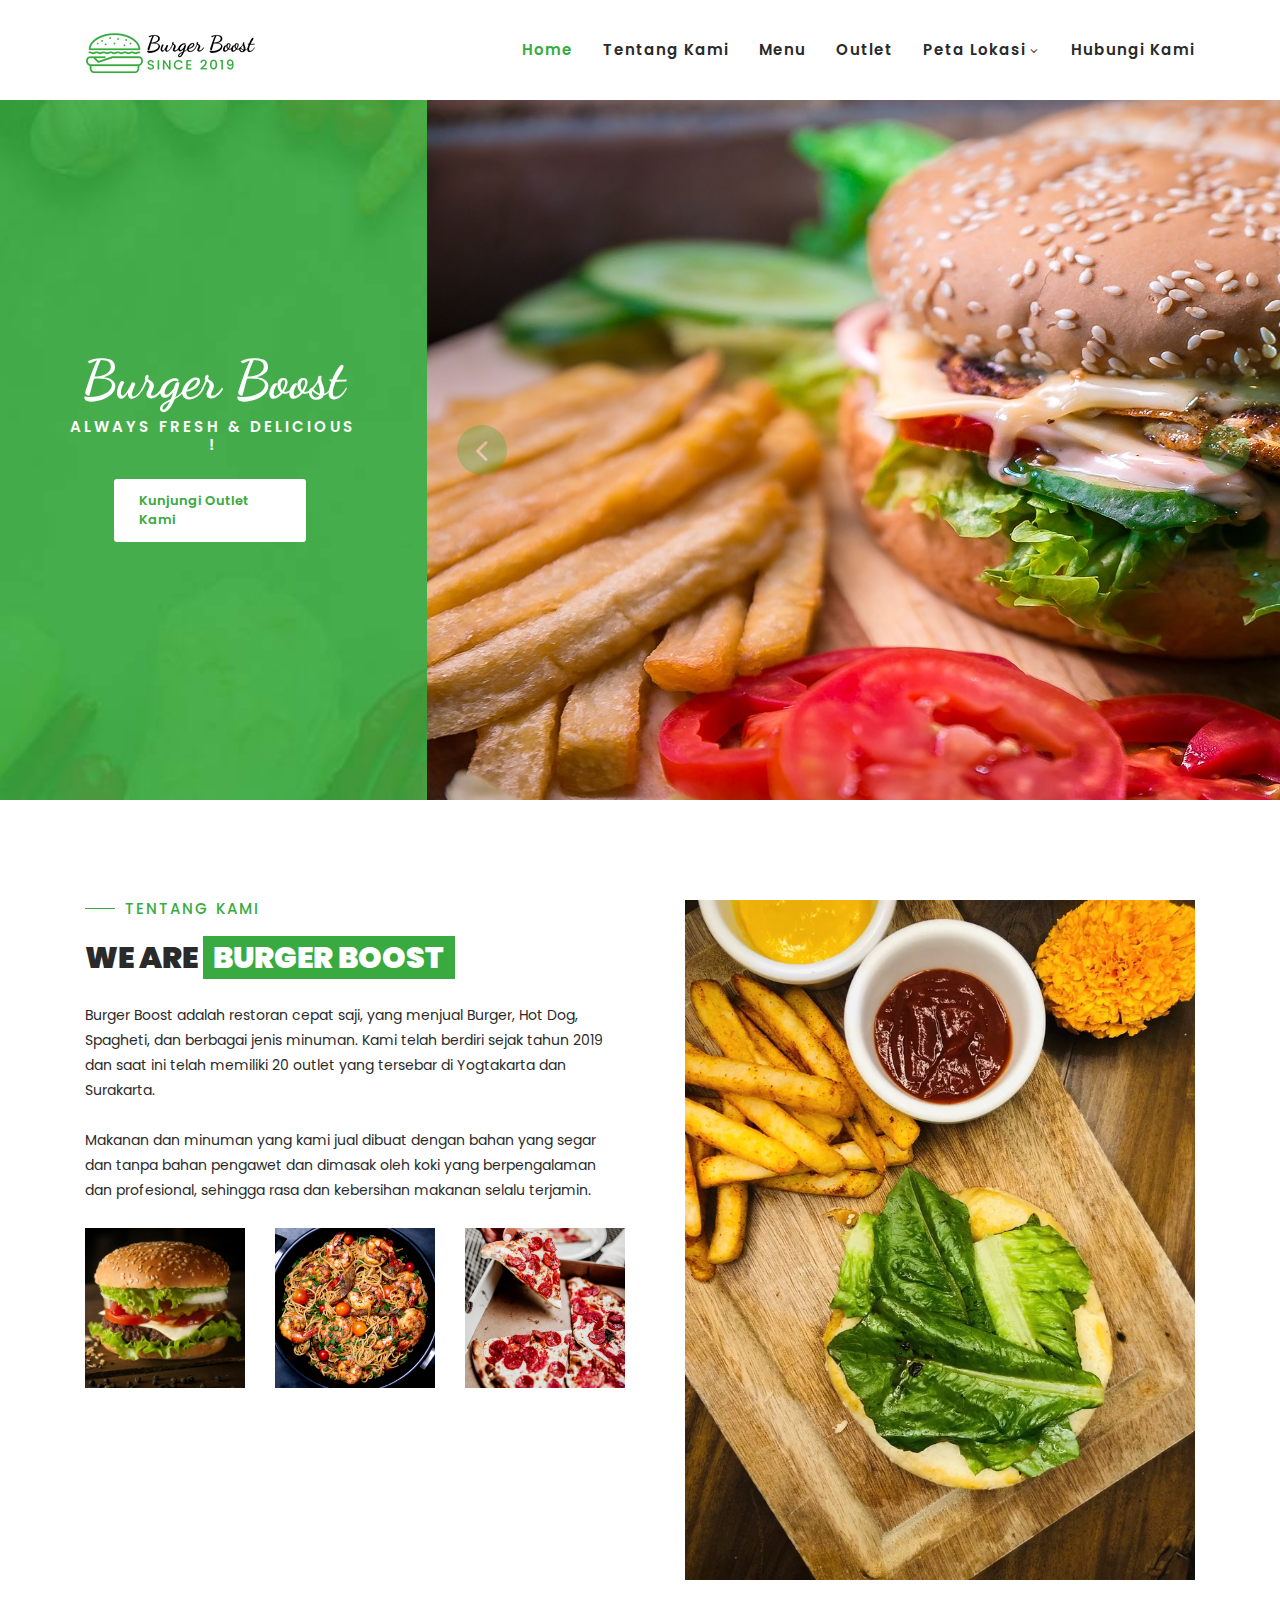
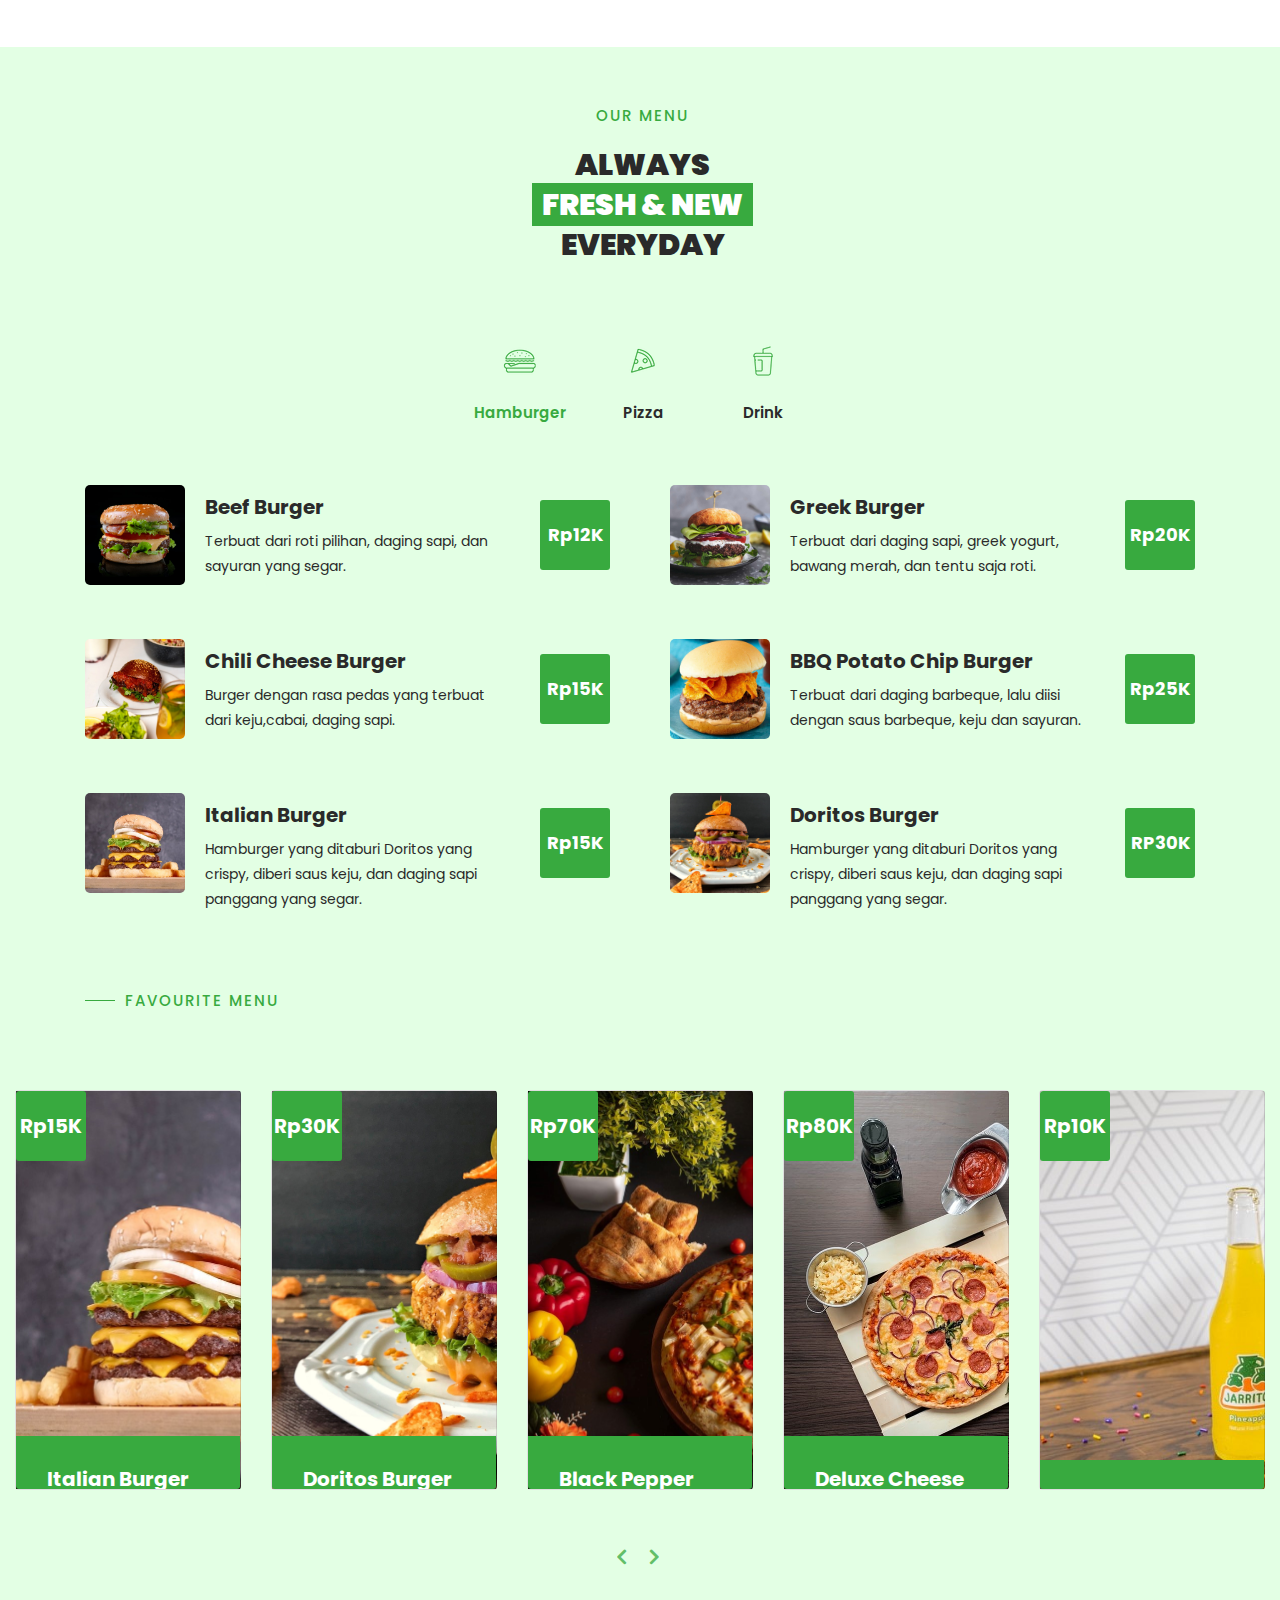
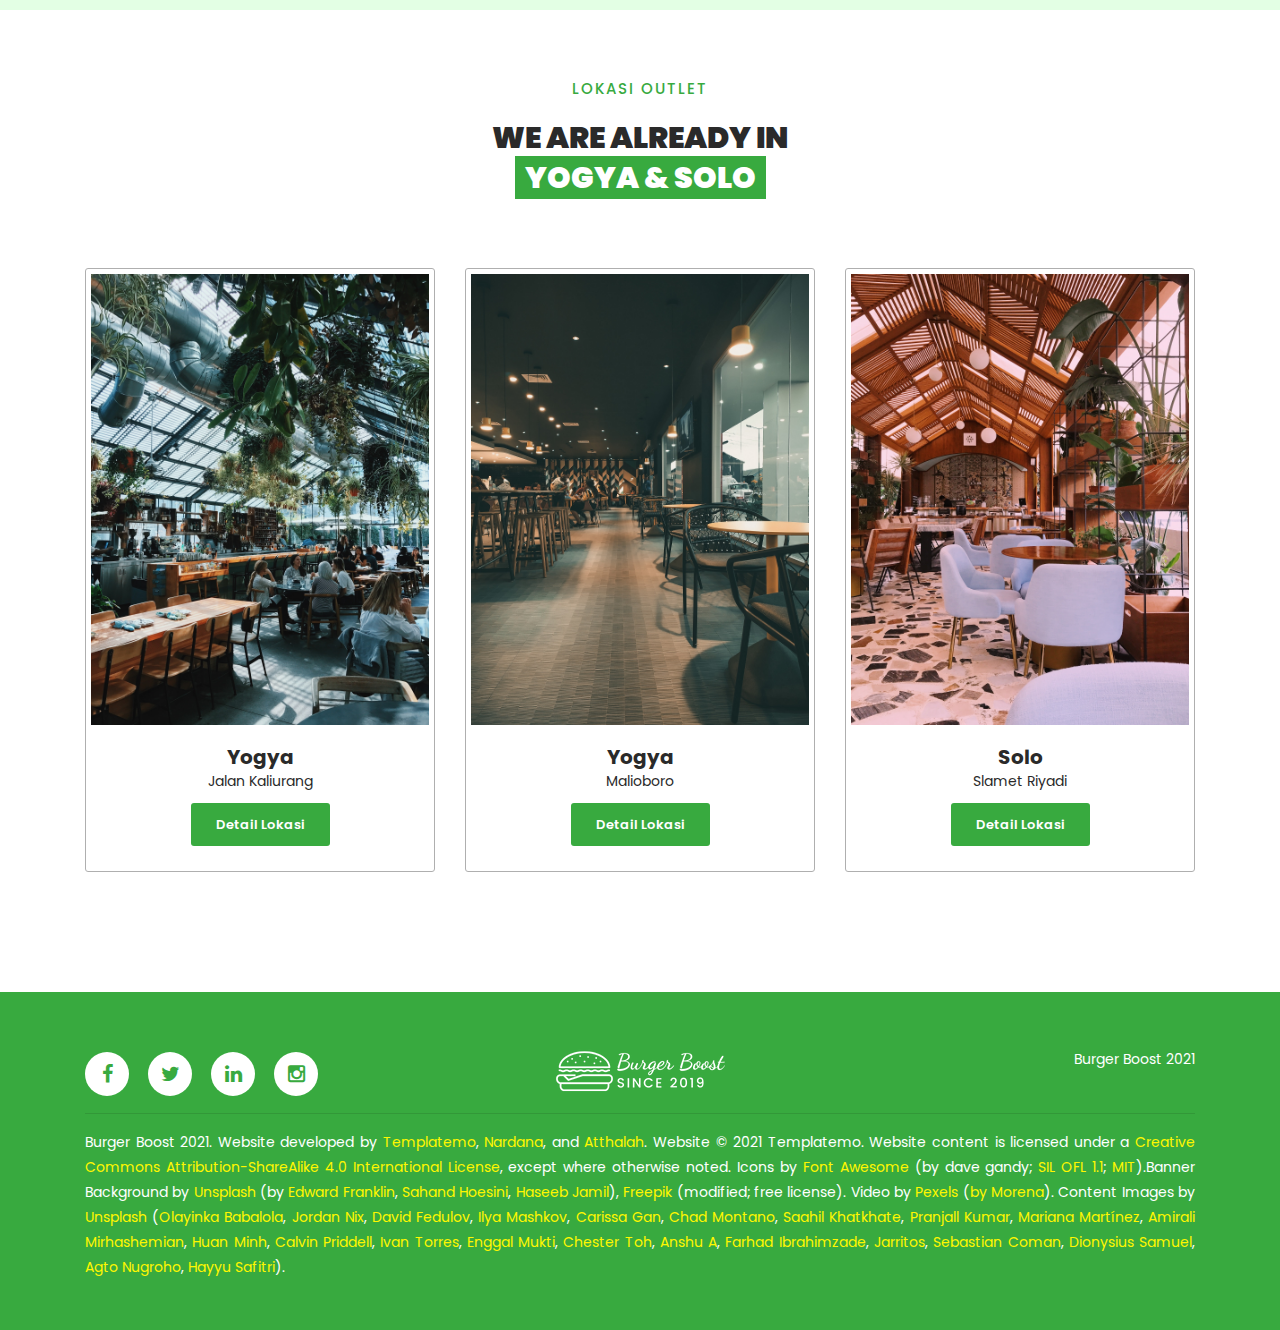
<file: index.html>
<!DOCTYPE html>
<html lang="en">

  <head>

    <meta charset="utf-8">
    <meta name="viewport" content="width=device-width, initial-scale=1, shrink-to-fit=no">
    <link rel="icon" href="assets/images/icon.png">
    <link href="https://fonts.googleapis.com/css?family=Poppins:100,200,300,400,500,600,700,800,900&display=swap" rel="stylesheet">
    <link href="https://fonts.googleapis.com/css2?family=Dancing+Script:wght@400;500;600;700&display=swap" rel="stylesheet">

    <!-- Primary Meta Tags -->
    <title>Burger Boost</title>
    <meta name="title" content="Burger Boost">
    <meta name="description" content="Burger Boost adalah restoran cepat saji, yang menjual Burger, Hot Dog, Spagheti, dan berbagai jenis minuman. Kami telah berdiri sejak tahun 2019">

    <!-- Open Graph / Facebook -->
    <meta property="og:type" content="website">
    <meta property="og:url" content="https://nardana.github.io/Burger-Boost/">
    <meta property="og:title" content="Burger Boost">
    <meta property="og:description" content="Burger Boost adalah restoran cepat saji, yang menjual Burger, Hot Dog, Spagheti, dan berbagai jenis minuman. Kami telah berdiri sejak tahun 2019">
    <meta property="og:image" content="https://nardana.github.io/Burger-Boost/assets/images/klassy-logo.png">

    <!-- Twitter -->
    <meta property="twitter:card" content="summary_large_image">
    <meta property="twitter:url" content="https://nardana.github.io/Burger-Boost/">
    <meta property="twitter:title" content="Burger Boost">
    <meta property="twitter:description" content="Burger Boost adalah restoran cepat saji, yang menjual Burger, Hot Dog, Spagheti, dan berbagai jenis minuman. Kami telah berdiri sejak tahun 2019">
    <meta property="twitter:image" content="https://nardana.github.io/Burger-Boost/assets/images/klassy-logo.png">
    <!--
    
TemplateMo 558 Klassy Cafe

https://templatemo.com/tm-558-klassy-cafe

-->
    <!-- Additional CSS Files -->
    <link rel="stylesheet" type="text/css" href="assets/css/bootstrap.min.css">

    <link rel="stylesheet" type="text/css" href="assets/css/font-awesome.css">

    <link rel="stylesheet" href="assets/css/templatemo-klassy-cafe.css">

    <link rel="stylesheet" href="assets/css/owl-carousel.css">

    <link rel="stylesheet" href="assets/css/lightbox.css">

    </head>
    
    <body>
    
    <!-- ***** Preloader Start ***** -->
    <div id="preloader">
        <div class="jumper">
            <div></div>
            <div></div>
            <div></div>
        </div>
    </div>  
    <!-- ***** Preloader End ***** -->
    
    
    <!-- ***** Header Area Start ***** -->
    <header class="header-area header-sticky">
        <div class="container">
            <div class="row">
                <div class="col-12">
                    <nav class="main-nav">
                        <!-- ***** Logo Start ***** -->
                        <a href="index.html" class="logo">
                            <img src="assets/images/klassy-logo.png" align="klassy cafe html template">
                        </a>
                        <!-- ***** Logo End ***** -->
                        <!-- ***** Menu Start ***** -->
                        <ul class="nav">
                            <li class="scroll-to-section"><a href="#top" class="active">Home</a></li>
                            <li class="scroll-to-section"><a href="#about">Tentang Kami</a></li>
                           	
                        <!-- 
                            <li class="submenu">
                                <a href="javascript:;">Drop Down</a>
                                <ul>
                                    <li><a href="#">Drop Down Page 1</a></li>
                                    <li><a href="#">Drop Down Page 2</a></li>
                                    <li><a href="#">Drop Down Page 3</a></li>
                                </ul>
                            </li>
                        -->
                            <li class="scroll-to-section"><a href="#offers">Menu</a></li>
                            <li class="scroll-to-section"><a href="#chefs">Outlet</a></li> 
                            <li class="submenu">
                                <a href="javascript:;">Peta Lokasi</a>
                                <ul>
                                    <li><a href="lokasi-outlet.html#kaliurang">Outlet Kaliurang</a></li>
                                    <li><a href="lokasi-outlet.html#malioboro">Outlet Malioboro</a></li>
                                    <li><a href="lokasi-outlet.html#slamet-riyadi">Outlet Slamet Riyadi</a></li>
                                </ul>
                            </li>
                            <!-- <li class=""><a rel="sponsored" href="https://templatemo.com" target="_blank">External URL</a></li> -->
                            <li class="scroll-to-section"><a href="hubungi-kami.html">Hubungi Kami</a></li> 
                        </ul>        
                        <a class='menu-trigger'>
                            <span>Menu</span>
                        </a>
                        <!-- ***** Menu End ***** -->
                    </nav>
                </div>
            </div>
        </div>
    </header>
    <!-- ***** Header Area End ***** -->

    <!-- ***** Main Banner Area Start ***** -->
    <div id="top">
        <div class="container-fluid">
            <div class="row">
                <div class="col-lg-4">
                    <div class="left-content">
                        <div class="inner-content">
                            <h4>Burger Boost</h4>
                            <h6>ALWAYS FRESH & DELICIOUS !</h6>
                            <div class="main-white-button scroll-to-section">
                                <a href="#chefs">Kunjungi Outlet Kami</a>
                            </div>
                        </div>
                    </div>
                </div>
                <div class="col-lg-8">
                    <div class="main-banner header-text">
                        <div class="Modern-Slider">
                          <div class="item">
                            <div class="img-fill">
                                <img src="assets/images/slide-01.jpg" alt="">
                            </div>
                          </div>
                          <!-- // Item -->
                          <!-- Item -->
                          <div class="item">
                            <div class="img-fill">
                                <img src="assets/images/slide-02.jpg" alt="">
                            </div>
                          </div>
                          <!-- // Item -->
                          <!-- Item -->
                          <div class="item">
                            <div class="img-fill">
                                <img src="assets/images/slide-03.jpg" alt="">
                            </div>
                          </div>
                          <!-- // Item -->
                        </div>
                    </div>
                </div>
            </div>
        </div>
    </div>
    <!-- ***** Main Banner Area End ***** -->

    <!-- ***** About Area Starts ***** -->
    <section class="section" id="about">
        <div class="container">
            <div class="row">
                <div class="col-lg-6 col-md-6 col-xs-12">
                    <div class="left-text-content">
                        <div class="section-heading">
                            <h6>Tentang Kami</h6>
                            <h2>WE ARE <span class="background-ijo">BURGER&nbsp;BOOST</span></h2>
                        </div>
                        <p>Burger Boost adalah restoran cepat saji, yang menjual Burger, Hot Dog, Spagheti, dan berbagai jenis minuman. Kami telah berdiri sejak tahun 2019 dan saat ini telah memiliki 20 outlet yang tersebar di Yogtakarta dan Surakarta. <br><br> Makanan dan minuman yang kami jual dibuat dengan bahan yang segar dan tanpa bahan pengawet dan dimasak oleh koki yang berpengalaman dan profesional, sehingga rasa dan kebersihan makanan selalu terjamin.</p>
                        <div class="row">
                            <div class="col-4">
                                <img src="assets/images/about-thumb-01.jpg" alt="">
                            </div>
                            <div class="col-4">
                                <img src="assets/images/about-thumb-02.jpg" alt="">
                            </div>
                            <div class="col-4">
                                <img src="assets/images/about-thumb-03.jpg" alt="">
                            </div>
                        </div>
                    </div>
                </div>
                <div class="col-lg-6 col-md-6 col-xs-12">
                    <div class="right-content">
                        <div class="thumb">
                            <video autoplay="" rel="nofollow" loop="" muted="" width="100%">
                                <source src="assets/images/Sedap.mp4" type="video/mp4" />
                            </video>
                        </div>
                    </div>
                </div>
            </div>
        </div>
    </section>
    <!-- ***** About Area Ends ***** -->

    <!-- ***** Menu Area Starts ***** -->
    <section class="section" id="offers">
        <div class="container">
            <div class="row">
                <div class="menu-judul text-center">
                    <div class="section-heading">
                        <h6>Our Menu</h6>
                        <h2>ALWAYS<br><span class="background-ijo">FRESH&nbsp;&&nbsp;NEW</span><br>EVERYDAY</h2>
                    </div>
                </div>
            </div>
            <div class="row">
                <div class="col-lg-12">
                    <div class="row" id="tabs">
                        <div class="col-lg-12">
                            <div class="heading-tabs">
                                <div class="row">
                                    <div class="col-lg-6 offset-lg-3">
                                        <ul>
                                        <li><a href='#tabs-1'><img src="assets/images/hamburger.png" alt="">Hamburger</a></li>
                                        <li><a href='#tabs-2'><img src="assets/images/pizza.png" alt="">Pizza</a></a></li>
                                        <li><a href='#tabs-3'><img src="assets/images/drink.png" alt="">Drink</a></a></li>
                                        </ul>
                                    </div>
                                </div>
                            </div>
                        </div>
                        <div class="col-lg-12">
                            <section class='tabs-content'>
                                <article id='tabs-1'>
                                    <div class="row">
                                        <div class="col-lg-6">
                                            <div class="row">
                                                <div class="left-list">
                                                    <div class="col-lg-12">
                                                        <div class="tab-item">
                                                            <img src="assets/images/beef-burger.jpg" alt="">
                                                            <h4>Beef Burger</h4>
                                                            <p>Terbuat dari roti pilihan, daging sapi, dan sayuran yang segar.</p>
                                                            <div class="price">
                                                                <h6>Rp12K</h6>
                                                            </div>
                                                        </div>
                                                    </div>
                                                    <div class="col-lg-12">
                                                        <div class="tab-item">
                                                            <img src="assets/images/chili-cheese-burger.jpg" alt="">
                                                            <h4>Chili Cheese Burger</h4>
                                                            <p>Burger dengan rasa pedas yang terbuat dari keju,cabai, daging sapi.</p>
                                                            <div class="price">
                                                                <h6>Rp15K</h6>
                                                            </div>
                                                        </div>
                                                    </div>
                                                    <div class="col-lg-12">
                                                        <div class="tab-item">
                                                            <img src="assets/images/italian-burger.jpg" alt="">
                                                            <h4>Italian Burger</h4>
                                                            <p>Hamburger yang ditaburi Doritos yang crispy, diberi saus keju, dan daging sapi panggang yang segar.</p>
                                                            <div class="price">
                                                                <h6>Rp15K</h6>
                                                            </div>
                                                        </div>
                                                    </div>
                                                </div>
                                            </div>
                                        </div>
                                        <div class="col-lg-6">
                                            <div class="row">
                                                <div class="right-list">
                                                    <div class="col-lg-12">
                                                        <div class="tab-item">
                                                            <img src="assets/images/greek-burger.jpg" alt="">
                                                            <h4>Greek Burger</h4>
                                                            <p>Terbuat dari daging sapi, greek yogurt, bawang merah, dan tentu saja roti.</p>
                                                            <div class="price">
                                                                <h6>Rp20K</h6>
                                                            </div>
                                                        </div>
                                                    </div>
                                                    <div class="col-lg-12">
                                                        <div class="tab-item">
                                                            <img src="assets/images/BBQ-potato-chip-burger.jpg" alt="">
                                                            <h4>BBQ Potato Chip Burger</h4>
                                                            <p>Terbuat dari daging barbeque, lalu diisi dengan saus barbeque, keju dan sayuran.</p>
                                                            <div class="price">
                                                                <h6>Rp25K</h6>
                                                            </div>
                                                        </div>
                                                    </div>
                                                    <div class="col-lg-12">
                                                        <div class="tab-item">
                                                            <img src="assets/images/doritos-burger.jpg" alt="">
                                                            <h4>Doritos Burger</h4>
                                                            <p>Hamburger yang ditaburi Doritos yang crispy, diberi saus keju, dan daging sapi panggang yang segar.</p>
                                                            <div class="price">
                                                                <h6>RP30K</h6>
                                                            </div>
                                                        </div>
                                                    </div>
                                                </div>
                                            </div>
                                        </div>
                                    </div>
                                </article>  
                                <article id='tabs-2'>
                                    <div class="row">
                                        <div class="col-lg-6">
                                            <div class="row">
                                                <div class="left-list">
                                                    <div class="col-lg-12">
                                                        <div class="tab-item">
                                                            <img src="assets/images/Meat-lovers.jpg" alt="">
                                                            <h4>Meat Lovers</h4>
                                                            <p>Pizza ini isinya berupa daging sapi dan ayam cincang.</p>
                                                            <div class="price">
                                                                <h6>Rp50K</h6>
                                                            </div>
                                                        </div>
                                                    </div>
                                                    <div class="col-lg-12">
                                                        <div class="tab-item">
                                                            <img src="assets/images/Super-supreme.jpg" alt="">
                                                            <h4>Super Supreme</h4>
                                                            <p>Pizza Jenis ini merupakan campuran Pepperoni daging sapi baik diasap maupun dicincang.</p>
                                                            <div class="price">
                                                                <h6>Rp50K</h6>
                                                            </div>
                                                        </div>
                                                    </div>
                                                    <div class="col-lg-12">
                                                        <div class="tab-item">
                                                            <img src="assets/images/Tuna-melt.jpg" alt="">
                                                            <h4>Tuna Melt</h4>
                                                            <p>Pizza Tuna Melt ini terdiri dari ikan tuna filet, dan jagung. Jika kamu Suka seafood, Pizza yang ini paling pas buat kamu.</p>
                                                            <div class="price">
                                                                <h6>Rp55K</h6>
                                                            </div>
                                                        </div>
                                                    </div>
                                                </div>
                                            </div>
                                        </div>
                                        <div class="col-lg-6">
                                            <div class="row">
                                                <div class="right-list">
                                                    <div class="col-lg-12">
                                                        <div class="tab-item">
                                                            <img src="assets/images/American-Favourite.jpg" alt="">
                                                            <h4>American Favourite</h4>
                                                            <p>Orang amerika paling suka beli pizza yang ini karena isinya Pepperoni sapi, daging sapi cincang dan jamur segar.</p>
                                                            <div class="price">
                                                                <h6>Rp60K</h6>
                                                            </div>
                                                        </div>
                                                    </div>
                                                    <div class="col-lg-12">
                                                        <div class="tab-item">
                                                            <img src="assets/images/Black-pepper-chicken.jpg" alt="">
                                                            <h4>Black Pepper Chicken</h4>
                                                            <p>Rasa Pizza ini sangat lezat karena dengan isi topping Daging ayam, paprika merah dan bawang, serta saus lada hitam.</p>
                                                            <div class="price">
                                                                <h6>Rp70K</h6>
                                                            </div>
                                                        </div>
                                                    </div>
                                                    <div class="col-lg-12">
                                                        <div class="tab-item">
                                                            <img src="assets/images/Deluxe-cheese.jpg" alt="">
                                                            <h4>Deluxe Cheese</h4>
                                                            <p>Pizza ini 100% terbuat dari keju mozzarella dengan saus pizza yang kaya rasa khas italia.</p>
                                                            <div class="price">
                                                                <h6>Rp80K</h6>
                                                            </div>
                                                        </div>
                                                    </div>
                                                </div>
                                            </div>
                                        </div>
                                    </div>
                                </article>  
                                <article id='tabs-3'>
                                    <div class="row">
                                        <div class="col-lg-6">
                                            <div class="row">
                                                <div class="left-list">
                                                    <div class="col-lg-12">
                                                        <div class="tab-item">
                                                            <img src="assets/images/Ice-tea.jpg" alt="">
                                                            <h4>Ice / Hot Tea</h4>
                                                            <p>Teh yang tersedia dalam varian hangat dan dingin.</p>
                                                            <div class="price">
                                                                <h6>Rp5K</h6>
                                                            </div>
                                                        </div>
                                                    </div>
                                                    <div class="col-lg-12">
                                                        <div class="tab-item">
                                                            <img src="assets/images/juice.jpg" alt="">
                                                            <h4>Fruit Juice</h4>
                                                            <p>Kami menyediakan jus jambu, Jeruk, Aplukat, dan Melon.</p>
                                                            <div class="price">
                                                                <h6>Rp8K</h6>
                                                            </div>
                                                        </div>
                                                    </div>
                                                    <div class="col-lg-12">
                                                        <div class="tab-item">
                                                            <img src="assets/images/flavoured-soda.jpg" alt="">
                                                            <h4>Flavoured Soda</h4>
                                                            <p>Terbuat dari soda yang dicampur dengan sirup rasa buah yang, tersedia varian rasa jeruk, lemon, dan stroberi.</p>
                                                            <div class="price">
                                                                <h6>Rp10K</h6>
                                                            </div>
                                                        </div>
                                                    </div>
                                                </div>
                                            </div>
                                        </div>
                                        <div class="col-lg-6">
                                            <div class="row">
                                                <div class="right-list">
                                                    <div class="col-lg-12">
                                                        <div class="tab-item">
                                                            <img src="assets/images/Hot-chocolate.jpg" alt="">
                                                            <h4>Hot Chocolate</h4>
                                                            <p>Terbuat dari coklat leleh yang dipadukan dengan susu hangat..</p>
                                                            <div class="price">
                                                                <h6>Rp7K</h6>
                                                            </div>
                                                        </div>
                                                    </div>
                                                    <div class="col-lg-12">
                                                        <div class="tab-item">
                                                            <img src="assets/images/espreso.jpg" alt="">
                                                            <h4>Espresso</h4>
                                                            <p>Terbuat dari ekstrak biji kopi yang diproses menggunakan mesin bertekanan tinggi.</p>
                                                            <div class="price">
                                                                <h6>Rp10K</h6>
                                                            </div>
                                                        </div>
                                                    </div>
                                                    <div class="col-lg-12">
                                                        <div class="tab-item">
                                                            <img src="assets/images/milkshake.jpg" alt="">
                                                            <h4>Milk Shake</h4>
                                                            <p>Tersedia varian rasa coklat, stroberi, dan pisang.</p>
                                                            <div class="price">
                                                                <h6>Rp11K</h6>
                                                            </div>
                                                        </div>
                                                    </div>
                                                </div>
                                            </div>
                                        </div>
                                    </div>
                                </article>   
                            </section>
                        </div>
                    </div>
                </div>
            </div>
        </div>
    </section>
<!-- ***** Chefs Area Ends ***** --> 

    <!-- ***** Menu Area Starts ***** -->
    <section class="section" id="menu">
        <div class="container">
            <div class="row">
                <div class="col-lg-4">
                    <div class="section-heading">
                        <h6>Favourite Menu</h6>
                        <h2></h2>
                    </div>
                </div>
            </div>
        </div>
        <div class="menu-item-carousel">
            <div class="col-lg-12">
                <div class="owl-menu-item owl-carousel">
                    <div class="item">
                        <div class='card card1'>
                            <div class="price"><h6>Rp15K</h6></div>
                            <div class='info'>
                              <h1 class='title'>Italian Burger</h1>
                              <p class='description'>Hamburger yang memiliki cita rasa khas masakan italia.</p>
                              <div class="main-text-button">
                                  <div class="scroll-to-section"><a href="hubungi-kami.html">Make Reservation <i class="fa fa-angle-down"></i></a></div>
                              </div>
                            </div>
                        </div>
                    </div>
                    <div class="item">
                        <div class='card card2'>
                            <div class="price"><h6>Rp30K</h6></div>
                            <div class='info'>
                              <h1 class='title'>Doritos Burger</h1>
                              <p class='description'>Hamburger yang ditaburi Doritos yang crispy dan nikmat.</p>
                              <div class="main-text-button">
                                  <div class="scroll-to-section"><a href="hubungi-kami.html">Make Reservation <i class="fa fa-angle-down"></i></a></div>
                              </div>
                            </div>
                        </div>
                    </div>
                    <div class="item">
                        <div class='card card3'>
                            <div class="price"><h6>Rp70K</h6></div>
                            <div class='info'>
                              <h1 class='title'>Black Pepper</h1>
                              <p class='description'>Dengan isi topping daging ayam, dan paprika merah.</p>
                              <div class="main-text-button">
                                  <div class="scroll-to-section"><a href="hubungi-kami.html">Make Reservation <i class="fa fa-angle-down"></i></a></div>
                              </div>
                            </div>
                        </div>
                    </div>
                    <div class="item">
                        <div class='card card4'>
                            <div class="price"><h6>Rp80K</h6></div>
                            <div class='info'>
                              <h1 class='title'>Deluxe Cheese</h1>
                              <p class='description'>Pizza ini 100% terbuat dari keju mozzarella yang lumer.</p>
                              <div class="main-text-button">
                                  <div class="scroll-to-section"><a href="hubungi-kami.html">Make Reservation <i class="fa fa-angle-down"></i></a></div>
                              </div>
                            </div>
                        </div>
                    </div>
                    <div class="item">
                        <div class='card card5'>
                            <div class="price"><h6>Rp10K</h6></div>
                            <div class='info'>
                              <h1 class='title'>Flavoured Soda</h1>
                              <p class='description'>Terbuat dari soda yang dicampur dengan sirup buah.</p>
                              <div class="main-text-button">
                                  <div class="scroll-to-section"><a href="hubungi-kami.html">Make Reservation <i class="fa fa-angle-down"></i></a></div>
                              </div>
                            </div>
                        </div>
                    </div>
                    <div class="item">
                        <div class='card card6'>
                            <div class="price"><h6>Rp10K</h6></div>
                            <div class='info'>
                              <h1 class='title'>Espresso</h1>
                              <p class='description'>Terbuat dari ekstrak biji kopi pilihan, rasanya nikmat.</p>
                              <div class="main-text-button">
                                  <div class="scroll-to-section"><a href="hubungi-kami.html">Make Reservation <i class="fa fa-angle-down"></i></a></div>
                              </div>
                            </div>
                        </div>
                    </div>
                </div>
            </div>
        </div>
    </section>
    <!-- ***** Menu Area Ends ***** -->

    <!-- ***** Chefs Area Starts ***** -->
    <section class="section" id="chefs">
        <div class="container">
            <div class="row">
                <div class="col-lg-4 offset-lg-4 text-center">
                    <div class="section-heading">
                        <h6>Lokasi Outlet</h6>
                        <h2>WE ARE ALREADY IN <span class="background-ijo">YOGYA & SOLO</span></h2>
                    </div>
                </div>
            </div>
            <div class="row">
                <div class="col-lg-4">
                    <div class="chef-item">
                        <div class="thumb">
                            <div class="overlay"></div>
                            <ul class="social-icons">
                                <li><a href="#"><i class="fa fa-facebook"></i></a></li>
                                <li><a href="#"><i class="fa fa-twitter"></i></a></li>
                                <li><a href="#"><i class="fa fa-instagram"></i></a></li>
                            </ul>
                            <img src="assets/images/jogja-1.jpg" alt="Outlet 1">
                        </div>
                        <div class="down-content">
                            <h4>Yogya</h4>
                            <span>Jalan Kaliurang</span>
                            <div class="main-green-button scroll-to-section">
                                <a href="lokasi-outlet.html#kaliurang">Detail Lokasi</a>
                            </div>
                        </div>
                    </div>
                </div>
                <div class="col-lg-4">
                    <div class="chef-item">
                        <div class="thumb">
                            <div class="overlay"></div>
                            <ul class="social-icons">
                                <li><a href="#"><i class="fa fa-facebook"></i></a></li>
                                <li><a href="#"><i class="fa fa-twitter"></i></a></li>
                                <li><a href="#"><i class="fa fa-instagram"></i></a></li>
                            </ul>
                            <img src="assets/images/jogja-2.jpg" alt="Outlet 2">
                        </div>
                        <div class="down-content">
                            <h4>Yogya</h4>
                            <span>Malioboro</span>
                            <div class="main-green-button scroll-to-section">
                                <a href="lokasi-outlet.html#malioboro">Detail Lokasi</a>
                            </div>
                        </div>
                    </div>
                </div>
                <div class="col-lg-4">
                    <div class="chef-item">
                        <div class="thumb">
                            <div class="overlay"></div>
                            <ul class="social-icons">
                                <li><a href="#"><i class="fa fa-facebook"></i></a></li>
                                <li><a href="#"><i class="fa fa-twitter"></i></a></li>
                                <li><a href="#"><i class="fa fa-instagram"></i></a></li>
                            </ul>
                            <img src="assets/images/solo.jpg" alt="Outlet 3">
                        </div>
                        <div class="down-content">
                            <h4>Solo</h4>
                            <span>Slamet Riyadi</span>
                            <div class="main-green-button scroll-to-section">
                                <a href="lokasi-outlet.html#slamet-riyadi">Detail Lokasi</a>
                            </div>
                        </div>
                    </div>
                </div>
            </div>
        </div>
    </section>
    <!-- ***** Chefs Area Ends ***** -->

    
    <!-- ***** Footer Start ***** -->
    <footer>
        <div class="container">
            <div class="row">
                <div class="col-lg-4 col-xs-12">
                    <div class="right-text-content">
                            <ul class="social-icons">
                                <li><a href="#"><i class="fa fa-facebook"></i></a></li>
                                <li><a href="#"><i class="fa fa-twitter"></i></a></li>
                                <li><a href="#"><i class="fa fa-linkedin"></i></a></li>
                                <li><a href="#"><i class="fa fa-instagram"></i></a></li>
                            </ul>
                    </div>
                </div>
                <div class="col-lg-4">
                    <div class="logo">
                        <a href="index.html"><img src="assets/images/white-logo.png" alt=""></a>
                    </div>
                </div>
                <div class="col-lg-4 col-xs-12">
                    <div class="left-text-content">
                        <p>Burger Boost 2021</p>
                    </div>
                </div>
            </div>
            <hr>
            <div class="center-text-content">
                <p>
                    Burger Boost 2021. Website developed by <a href="https://templatemo.com/tm-558-klassy-cafe">Templatemo</a>, <a href="https://www.instagram.com/otta_1705/">Nardana</a>, and <a href="https://www.instagram.com/athallahhelmy/">Atthalah</a>. Website © 2021 Templatemo. Website content is licensed under a <a href="https://creativecommons.org/licenses/by-sa/4.0/">Creative Commons Attribution-ShareAlike 4.0 International License</a>, except where otherwise noted. Icons by <a href="https://fontawesome.com/">Font Awesome</a> (by dave gandy; <a href="https://scripts.sil.org/cms/scripts/page.php?site_id=nrsi&id=OFL">SIL OFL 1.1</a>; <a href="https://opensource.org/licenses/mit-license.html">MIT</a>).Banner Background by <a href="https://unsplash.com/">Unsplash</a> (by <a href="https://unsplash.com/@eddie2oh">Edward Franklin</a>, <a href="https://unsplash.com/@sahand_hoseini">Sahand Hoesini</a>, <a href=" https://unsplash.com/@haseebjkhan">Haseeb Jamil</a>), <a href="https://www.freepik.com">Freepik</a> (modified; free license). Video by <a href="https://www.pexels.com/">Pexels</a> (<a href="https://www.pexels.com/@morenavw">by Morena</a>). Content Images by <a href="https://unsplash.com/">Unsplash</a> (<a href="https://unsplash.com/@islandsandsunsets">Olayinka Babalola</a>, <a href="https://unsplash.com/@jordannix">Jordan Nix</a>, <a href="https://unsplash.com/@phototastyfood">David Fedulov</a>, <a href="https://unsplash.com/@mashkov">Ilya Mashkov</a>, <a href="https://unsplash.com/@carissagan">Carissa Gan</a>, <a href="https://unsplash.com/@briewilly">Chad Montano</a>, <a href="https://unsplash.com/@saahilkhatkhate">Saahil Khatkhate</a>, <a href="https://unsplash.com/@pranjallk1995">Pranjall Kumar</a>, <a href="https://unsplash.com/@marianamartz">Mariana Martínez</a>, <a href="https://unsplash.com/@amir_v_ali">Amirali Mirhashemian</a>, <a href="https://unsplash.com/@huanhenry">Huan Minh</a>, <a href="https://unsplash.com/@priddellprod">Calvin Priddell</a>, <a href="https://unsplash.com/@iavnt">Ivan Torres</a>, <a href="https://unsplash.com/@muktienggal">Enggal Mukti</a>, <a href="https://unsplash.com/@chestertoh124">Chester Toh</a>, <a href="https://unsplash.com/@anshu18">Anshu A</a>, <a href="https://unsplash.com/@ferhadd">Farhad Ibrahimzade</a>, <a href="https://unsplash.com/@jarritos">Jarritos</a>, <a href="https://unsplash.com/@sebastiancoman">Sebastian Coman</a>, <a href="https://unsplash.com/@samull">Dionysius Samuel</a>, <a href="https://unsplash.com/@agto">Agto Nugroho</a>, <a href="https://unsplash.com/@grmsalty_">Hayyu Safitri</a>).
                </p>
            </div>
        </div>
    </footer>

    <!-- jQuery -->
    <script src="assets/js/jquery-2.1.0.min.js"></script>

    <!-- Bootstrap -->
    <script src="assets/js/popper.js"></script>
    <script src="assets/js/bootstrap.min.js"></script>

    <!-- Plugins -->
    <script src="assets/js/owl-carousel.js"></script>
    <script src="assets/js/accordions.js"></script>
    <script src="assets/js/datepicker.js"></script>
    <script src="assets/js/scrollreveal.min.js"></script>
    <script src="assets/js/waypoints.min.js"></script>
    <script src="assets/js/jquery.counterup.min.js"></script>
    <script src="assets/js/imgfix.min.js"></script> 
    <script src="assets/js/slick.js"></script> 
    <script src="assets/js/lightbox.js"></script> 
    <script src="assets/js/isotope.js"></script> 
    
    <!-- Global Init -->
    <script src="assets/js/custom.js"></script>
    <script>

        $(function() {
            var selectedClass = "";
            $("p").click(function(){
            selectedClass = $(this).attr("data-rel");
            $("#portfolio").fadeTo(50, 0.1);
                $("#portfolio div").not("."+selectedClass).fadeOut();
            setTimeout(function() {
              $("."+selectedClass).fadeIn();
              $("#portfolio").fadeTo(50, 1);
            }, 500);
                
            });
        });

    </script>
  </body>
</html>
</file>
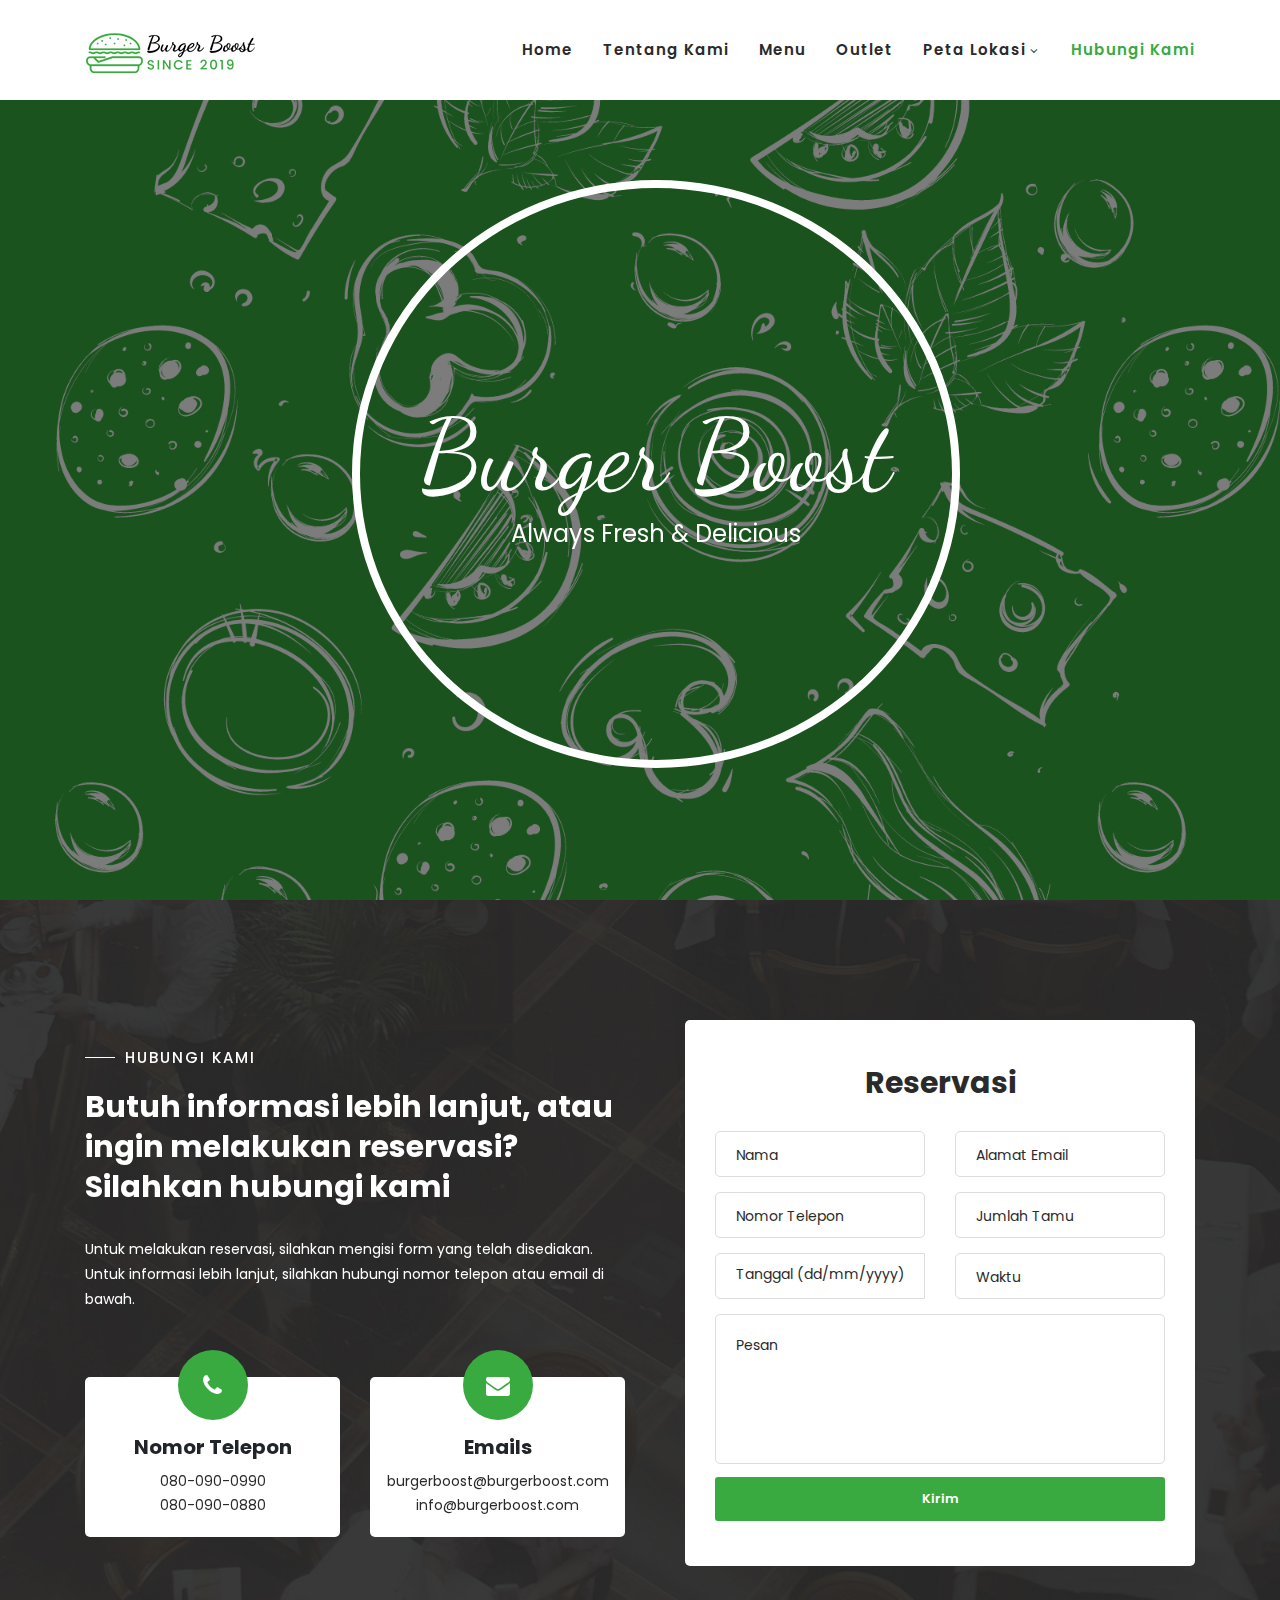
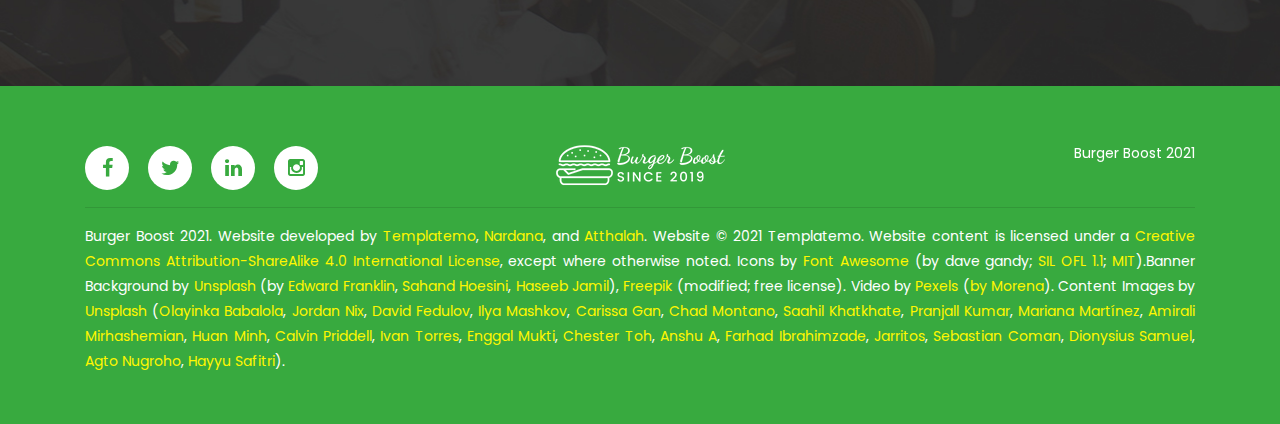
<file: hubungi-kami.html>
<!DOCTYPE html>
<html lang="en">

  <head>

    <meta charset="utf-8">
    <meta name="viewport" content="width=device-width, initial-scale=1, shrink-to-fit=no">
    <meta name="description" content="">
    <meta name="author" content="">
    <link rel="icon" href="assets/images/icon.png">
    <link href="https://fonts.googleapis.com/css?family=Poppins:100,200,300,400,500,600,700,800,900&display=swap" rel="stylesheet">
    <link href="https://fonts.googleapis.com/css2?family=Dancing+Script:wght@400;500;600;700&display=swap" rel="stylesheet">

    <title>Burger Boost Restaurant</title>
<!--
    
TemplateMo 558 Klassy Cafe

https://templatemo.com/tm-558-klassy-cafe

-->
    <!-- Additional CSS Files -->
    <link rel="stylesheet" type="text/css" href="assets/css/bootstrap.min.css">

    <link rel="stylesheet" type="text/css" href="assets/css/font-awesome.css">

    <link rel="stylesheet" href="assets/css/templatemo-klassy-cafe.css">

    <link rel="stylesheet" href="assets/css/owl-carousel.css">

    <link rel="stylesheet" href="assets/css/lightbox.css">

    <link rel="stylesheet" href="assets/css/style.css">

    </head>
    
    <body>
    
    <!-- ***** Preloader Start ***** -->
    <div id="preloader">
        <div class="jumper">
            <div></div>
            <div></div>
            <div></div>
        </div>
    </div>  
    <!-- ***** Preloader End ***** -->
    
    
    <!-- ***** Header Area Start ***** -->
    <header class="header-area header-sticky">
        <div class="container">
            <div class="row">
                <div class="col-12">
                    <nav class="main-nav">
                        <!-- ***** Logo Start ***** -->
                        <a href="index.html" class="logo">
                            <img src="assets/images/klassy-logo.png" align="klassy cafe html template">
                        </a>
                        <!-- ***** Logo End ***** -->
                        <!-- ***** Menu Start ***** -->
                        <ul class="nav">
                            <li class="scroll-to-section"><a href="index.html#top" >Home</a></li>
                            <li class="scroll-to-section"><a href="index.html#about">Tentang Kami</a></li>
                           	
                        <!-- 
                            <li class="submenu">
                                <a href="javascript:;">Drop Down</a>
                                <ul>
                                    <li><a href="#">Drop Down Page 1</a></li>
                                    <li><a href="#">Drop Down Page 2</a></li>
                                    <li><a href="#">Drop Down Page 3</a></li>
                                </ul>
                            </li>
                        -->
                            <li class="scroll-to-section"><a href="index.html#offers">Menu</a></li>
                            <li class="scroll-to-section"><a href="index.html#chefs">Outlet</a></li> 
                            <li class="submenu">
                                <a href="javascript:;">Peta Lokasi</a>
                                <ul>
                                    <li><a href="lokasi-outlet.html#kaliurang">Outlet Kaliurang</a></li>
                                    <li><a href="lokasi-outlet.html#malioboro">Outlet Malioboro</a></li>
                                    <li><a href="lokasi-outlet.html#slamet-riyadi">Outlet Slamet Riyadi</a></li>
                                </ul>
                            </li>
                            <!-- <li class=""><a rel="sponsored" href="https://templatemo.com" target="_blank">External URL</a></li> -->
                            <li class="scroll-to-section"><a href="hubungi-kami.html#" class="active">Hubungi Kami</a></li> 
                        </ul>        
                        <a class='menu-trigger'>
                            <span>Menu</span>
                        </a>
                        <!-- ***** Menu End ***** -->
                    </nav>
                </div>
            </div>
        </div>
    </header>
    <!-- ***** Header Area End ***** -->

    <!-- ***** Main Banner Area Start ***** -->
    <div id="banner">
        <div id="bannertext">
            <h1>Burger Boost</h1>
            <p>Always Fresh & Delicious</p>
        </div>
    </div>
    <!-- ***** Main Banner Area End ***** -->

    <!-- ***** Reservation Us Area Starts ***** -->
    <section class="section" id="reservation">
        <div class="container">
            <div class="row">
                <div class="col-lg-6 align-self-center">
                    <div class="left-text-content">
                        <div class="section-heading">
                            <h6>Hubungi Kami</h6>
                            <h2>Butuh informasi lebih lanjut, atau ingin melakukan reservasi? Silahkan hubungi kami</h2>
                        </div>
                        <p>Untuk melakukan reservasi, silahkan mengisi form yang telah disediakan. Untuk informasi lebih lanjut, silahkan hubungi nomor telepon atau email di bawah.</p>
                        <div class="row">
                            <div class="col-lg-6">
                                <div class="phone">
                                    <i class="fa fa-phone"></i>
                                    <h4>Nomor Telepon</h4>
                                    <span><a href="#">080-090-0990</a><br><a href="#">080-090-0880</a></span>
                                </div>
                            </div>
                            <div class="col-lg-6">
                                <div class="message">
                                    <i class="fa fa-envelope"></i>
                                    <h4>Emails</h4>
                                    <span><a href="#">burgerboost@burgerboost.com</a><br><a href="#">info@burgerboost.com</a></span>
                                </div>
                            </div>
                        </div>
                    </div>
                </div>
                <div class="col-lg-6">
                    <div class="contact-form">
                        <form id="contact" action="" method="post">
                          <div class="row">
                            <div class="col-lg-12">
                                <h4>Reservasi</h4>
                            </div>
                            <div class="col-lg-6 col-sm-12">
                              <fieldset>
                                <input name="name" type="text" id="name" placeholder="Nama" required="">
                              </fieldset>
                            </div>
                            <div class="col-lg-6 col-sm-12">
                              <fieldset>
                              <input name="email" type="text" id="email" pattern="[^ @]*@[^ @]*" placeholder="Alamat Email" required="">
                            </fieldset>
                            </div>
                            <div class="col-lg-6 col-sm-12">
                              <fieldset>
                                <input name="phone" type="text" id="phone" placeholder="Nomor Telepon" required="">
                              </fieldset>
                            </div>
                            <div class="col-md-6 col-sm-12">
                              <fieldset>
                                <select value="number-guests" name="number-guests" id="number-guests">
                                    <option value="number-guests">Jumlah Tamu</option>
                                    <option name="1" id="1">1</option>
                                    <option name="2" id="2">2</option>
                                    <option name="3" id="3">3</option>
                                    <option name="4" id="4">4</option>
                                    <option name="5" id="5">5</option>
                                    <option name="6" id="6">6</option>
                                    <option name="7" id="7">7</option>
                                    <option name="8" id="8">8</option>
                                    <option name="9" id="9">9</option>
                                    <option name="10" id="10">10</option>
                                    <option name="11" id="11">11</option>
                                    <option name="12" id="12">12</option>
                                </select>
                              </fieldset>
                            </div>
                            <div class="col-lg-6">
                                <div id="filterDate2">    
                                  <div class="input-group date" data-date-format="dd/mm/yyyy">
                                    <input  name="date" id="date" type="text" class="form-control" placeholder="Tanggal (dd/mm/yyyy)">
                                    <div class="input-group-addon" >
                                      <span class="glyphicon glyphicon-th"></span>
                                    </div>
                                  </div>
                                </div>   
                            </div>
                            <div class="col-md-6 col-sm-12">
                              <fieldset>
                                <select value="time" name="time" id="time">
                                    <option value="time">Waktu</option>
                                    <option name="Breakfast" id="Breakfast">Sarapan</option>
                                    <option name="Lunch" id="Lunch">Makan Siang</option>
                                    <option name="Dinner" id="Dinner">Makan Malam</option>
                                </select>
                              </fieldset>
                            </div>
                            <div class="col-lg-12">
                              <fieldset>
                                <textarea name="message" rows="6" id="message" placeholder="Pesan" required=""></textarea>
                              </fieldset>
                            </div>
                            <div class="col-lg-12">
                              <fieldset>
                                <button type="submit" id="form-submit" class="main-button-icon">Kirim</button>
                              </fieldset>
                            </div>
                          </div>
                        </form>
                    </div>
                </div>
            </div>
        </div>
    </section>
    <!-- ***** Reservation Area Ends ***** -->
    
    <!-- ***** Footer Start ***** -->
    <footer>
        <div class="container">
            <div class="row">
                <div class="col-lg-4 col-xs-12">
                    <div class="right-text-content">
                            <ul class="social-icons">
                                <li><a href="#"><i class="fa fa-facebook"></i></a></li>
                                <li><a href="#"><i class="fa fa-twitter"></i></a></li>
                                <li><a href="#"><i class="fa fa-linkedin"></i></a></li>
                                <li><a href="#"><i class="fa fa-instagram"></i></a></li>
                            </ul>
                    </div>
                </div>
                <div class="col-lg-4">
                    <div class="logo">
                        <a href="index.html"><img src="assets/images/white-logo.png" alt=""></a>
                    </div>
                </div>
                <div class="col-lg-4 col-xs-12">
                    <div class="left-text-content">
                        <p>Burger Boost 2021</p>
                    </div>
                </div>
            </div>
            <hr>
            <div class="center-text-content">
                <p>
                    Burger Boost 2021. Website developed by <a href="https://templatemo.com/tm-558-klassy-cafe">Templatemo</a>, <a href="https://www.instagram.com/otta_1705/">Nardana</a>, and <a href="https://www.instagram.com/athallahhelmy/">Atthalah</a>. Website © 2021 Templatemo. Website content is licensed under a <a href="https://creativecommons.org/licenses/by-sa/4.0/">Creative Commons Attribution-ShareAlike 4.0 International License</a>, except where otherwise noted. Icons by <a href="https://fontawesome.com/">Font Awesome</a> (by dave gandy; <a href="https://scripts.sil.org/cms/scripts/page.php?site_id=nrsi&id=OFL">SIL OFL 1.1</a>; <a href="https://opensource.org/licenses/mit-license.html">MIT</a>).Banner Background by <a href="https://unsplash.com/">Unsplash</a> (by <a href="https://unsplash.com/@eddie2oh">Edward Franklin</a>, <a href="https://unsplash.com/@sahand_hoseini">Sahand Hoesini</a>, <a href=" https://unsplash.com/@haseebjkhan">Haseeb Jamil</a>), <a href="https://www.freepik.com">Freepik</a> (modified; free license). Video by <a href="https://www.pexels.com/">Pexels</a> (<a href="https://www.pexels.com/@morenavw">by Morena</a>). Content Images by <a href="https://unsplash.com/">Unsplash</a> (<a href="https://unsplash.com/@islandsandsunsets">Olayinka Babalola</a>, <a href="https://unsplash.com/@jordannix">Jordan Nix</a>, <a href="https://unsplash.com/@phototastyfood">David Fedulov</a>, <a href="https://unsplash.com/@mashkov">Ilya Mashkov</a>, <a href="https://unsplash.com/@carissagan">Carissa Gan</a>, <a href="https://unsplash.com/@briewilly">Chad Montano</a>, <a href="https://unsplash.com/@saahilkhatkhate">Saahil Khatkhate</a>, <a href="https://unsplash.com/@pranjallk1995">Pranjall Kumar</a>, <a href="https://unsplash.com/@marianamartz">Mariana Martínez</a>, <a href="https://unsplash.com/@amir_v_ali">Amirali Mirhashemian</a>, <a href="https://unsplash.com/@huanhenry">Huan Minh</a>, <a href="https://unsplash.com/@priddellprod">Calvin Priddell</a>, <a href="https://unsplash.com/@iavnt">Ivan Torres</a>, <a href="https://unsplash.com/@muktienggal">Enggal Mukti</a>, <a href="https://unsplash.com/@chestertoh124">Chester Toh</a>, <a href="https://unsplash.com/@anshu18">Anshu A</a>, <a href="https://unsplash.com/@ferhadd">Farhad Ibrahimzade</a>, <a href="https://unsplash.com/@jarritos">Jarritos</a>, <a href="https://unsplash.com/@sebastiancoman">Sebastian Coman</a>, <a href="https://unsplash.com/@samull">Dionysius Samuel</a>, <a href="https://unsplash.com/@agto">Agto Nugroho</a>, <a href="https://unsplash.com/@grmsalty_">Hayyu Safitri</a>).
                </p>
            </div>
        </div>
    </footer>

    <!-- jQuery -->
    <script src="assets/js/jquery-2.1.0.min.js"></script>

    <!-- Bootstrap -->
    <script src="assets/js/popper.js"></script>
    <script src="assets/js/bootstrap.min.js"></script>

    <!-- Plugins -->
    <script src="assets/js/owl-carousel.js"></script>
    <script src="assets/js/accordions.js"></script>
    <script src="assets/js/datepicker.js"></script>
    <script src="assets/js/scrollreveal.min.js"></script>
    <script src="assets/js/waypoints.min.js"></script>
    <script src="assets/js/jquery.counterup.min.js"></script>
    <script src="assets/js/imgfix.min.js"></script> 
    <script src="assets/js/slick.js"></script> 
    <script src="assets/js/lightbox.js"></script> 
    <script src="assets/js/isotope.js"></script> 
    <script src="assets/js/script.js"></script> 
    
    <!-- Global Init -->
    <script src="assets/js/custom.js"></script>
    <script>

        $(function() {
            var selectedClass = "";
            $("p").click(function(){
            selectedClass = $(this).attr("data-rel");
            $("#portfolio").fadeTo(50, 0.1);
                $("#portfolio div").not("."+selectedClass).fadeOut();
            setTimeout(function() {
              $("."+selectedClass).fadeIn();
              $("#portfolio").fadeTo(50, 1);
            }, 500);
                
            });
        });

    </script>
  </body>
</html>
</file>
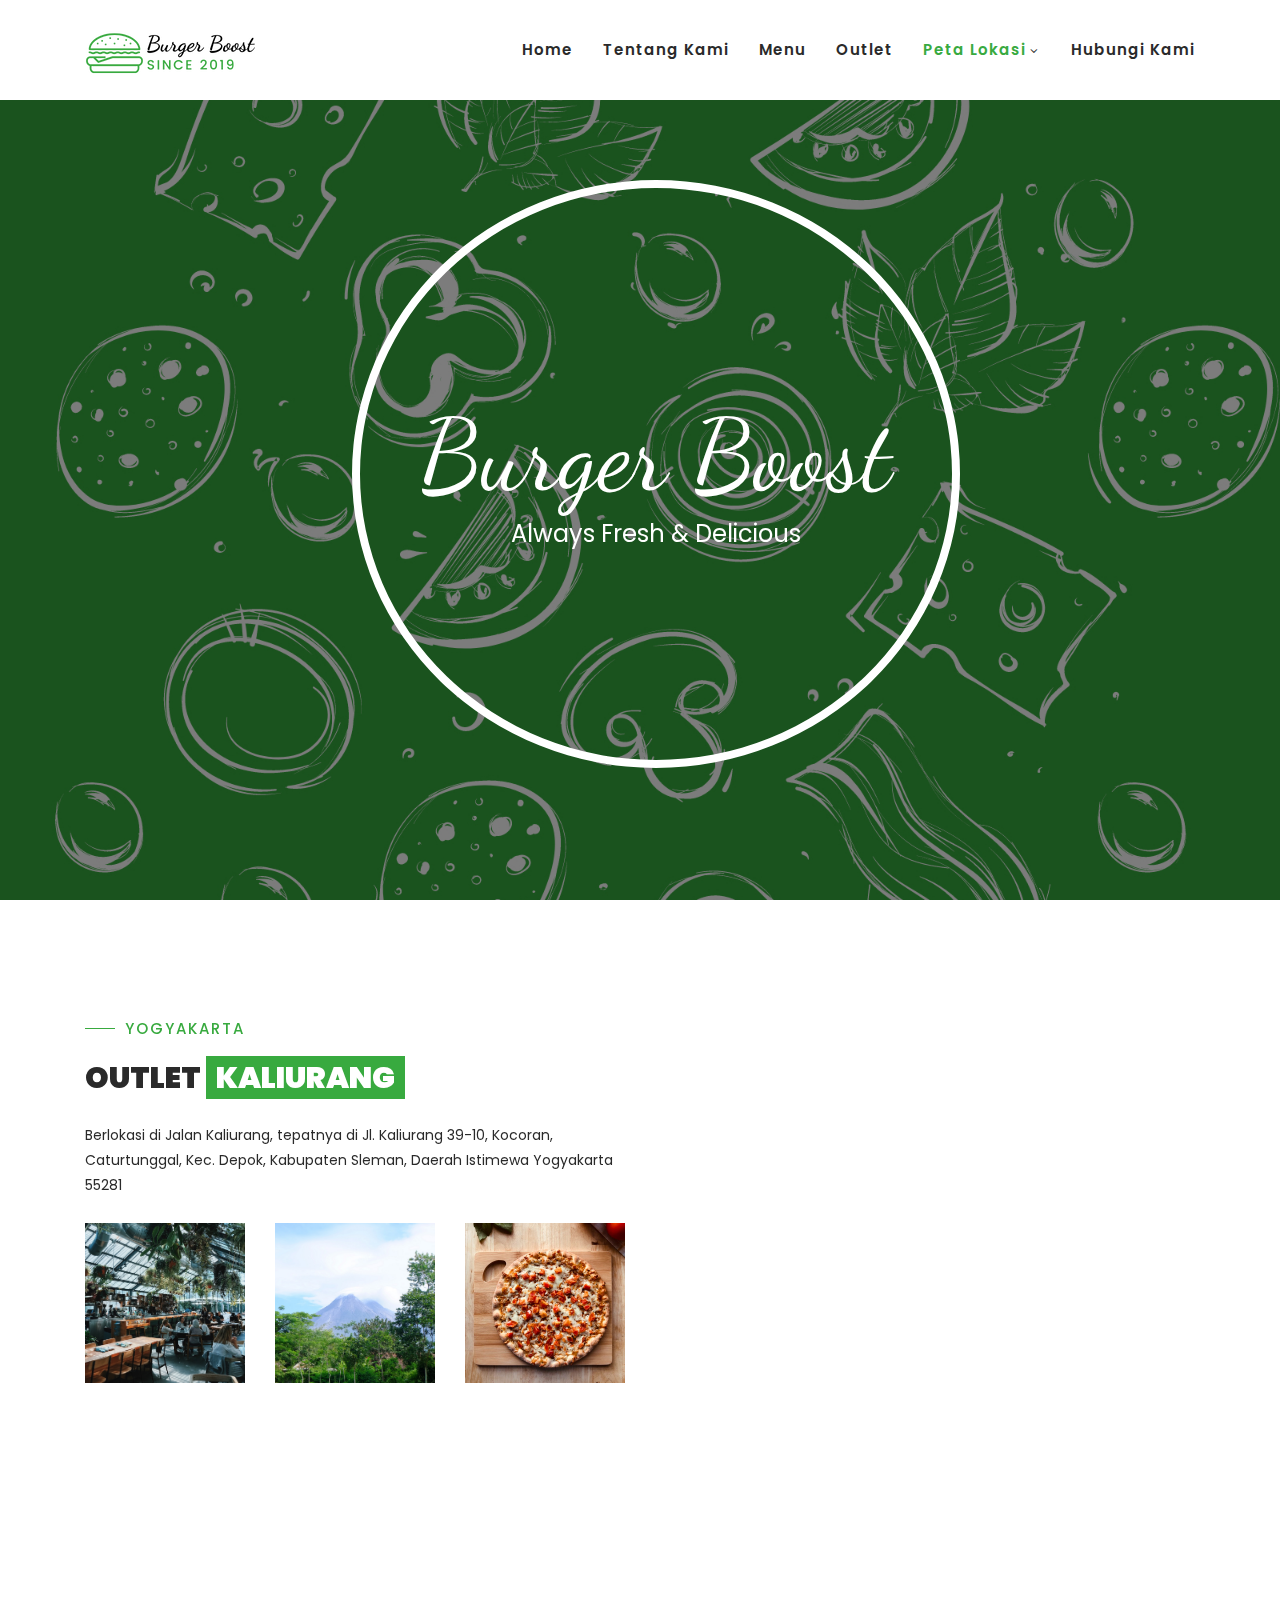
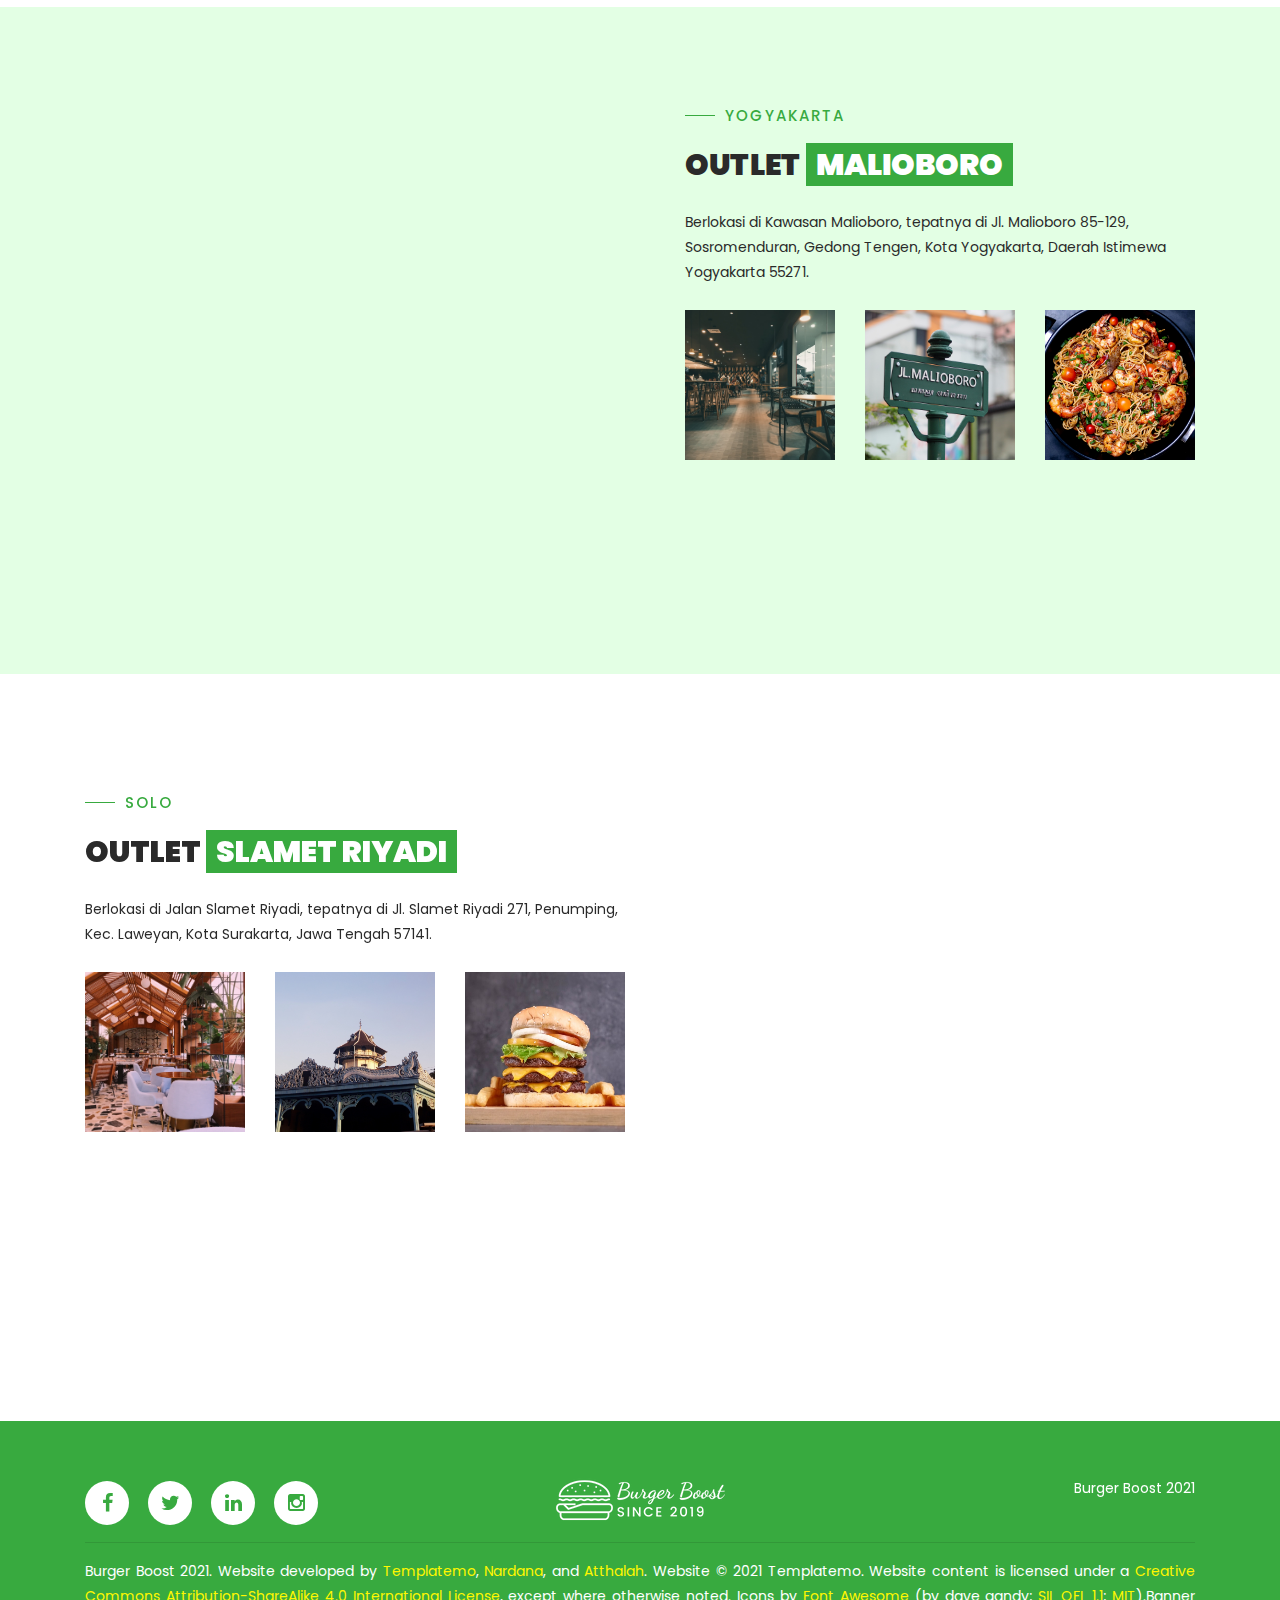
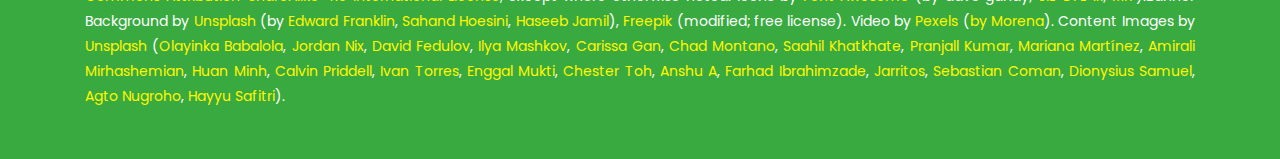
<file: lokasi-outlet.html>
<!DOCTYPE html>
<html lang="en">

  <head>

    <meta charset="utf-8">
    <meta name="viewport" content="width=device-width, initial-scale=1, shrink-to-fit=no">
    <meta name="description" content="">
    <meta name="author" content="">
    <link rel="icon" href="assets/images/icon.png">
    <link href="https://fonts.googleapis.com/css?family=Poppins:100,200,300,400,500,600,700,800,900&display=swap" rel="stylesheet">
    <link href="https://fonts.googleapis.com/css2?family=Dancing+Script:wght@400;500;600;700&display=swap" rel="stylesheet">

    <title>Burger Boost Restaurant</title>
<!--
    
TemplateMo 558 Klassy Cafe

https://templatemo.com/tm-558-klassy-cafe

-->
    <!-- Additional CSS Files -->
    <link rel="stylesheet" type="text/css" href="assets/css/bootstrap.min.css">

    <link rel="stylesheet" type="text/css" href="assets/css/font-awesome.css">

    <link rel="stylesheet" href="assets/css/templatemo-klassy-cafe.css">

    <link rel="stylesheet" href="assets/css/owl-carousel.css">

    <link rel="stylesheet" href="assets/css/lightbox.css">

    <link rel="stylesheet" href="assets/css/style.css">

    </head>
    
    <body>
    
    <!-- ***** Preloader Start ***** -->
    <div id="preloader">
        <div class="jumper">
            <div></div>
            <div></div>
            <div></div>
        </div>
    </div>  
    <!-- ***** Preloader End ***** -->
    
    
    <!-- ***** Header Area Start ***** -->
    <header class="header-area header-sticky">
        <div class="container">
            <div class="row">
                <div class="col-12">
                    <nav class="main-nav">
                        <!-- ***** Logo Start ***** -->
                        <a href="index.html" class="logo">
                            <img src="assets/images/klassy-logo.png" align="klassy cafe html template">
                        </a>
                        <!-- ***** Logo End ***** -->
                        <!-- ***** Menu Start ***** -->
                        <ul class="nav">
                            <li class="scroll-to-section"><a href="index.html#top" >Home</a></li>
                            <li class="scroll-to-section"><a href="index.html#about">Tentang Kami</a></li>
                           	
                        <!-- 
                            <li class="submenu">
                                <a href="javascript:;">Drop Down</a>
                                <ul>
                                    <li><a href="#">Drop Down Page 1</a></li>
                                    <li><a href="#">Drop Down Page 2</a></li>
                                    <li><a href="#">Drop Down Page 3</a></li>
                                </ul>
                            </li>
                        -->
                            <li class="scroll-to-section"><a href="index.html#offers">Menu</a></li>
                            <li class="scroll-to-section"><a href="index.html#chefs">Outlet</a></li> 
                            <li class="submenu">
                                <a href="javascript:;" class="active">Peta Lokasi</a>
                                <ul>
                                    <li class="scroll-to-section"><a href="lokasi-outlet.html#kaliurang">Outlet Kaliurang</a></li>
                                    <li class="scroll-to-section"><a href="lokasi-outlet.html#malioboro">Outlet Malioboro</a></li>
                                    <li class="scroll-to-section"><a href="lokasi-outlet.html#slamet-riyadi">Outlet Slamet Riyadi</a></li>
                                </ul>
                            </li>
                            <!-- <li class=""><a rel="sponsored" href="https://templatemo.com" target="_blank">External URL</a></li> -->
                            <li class="scroll-to-section"><a href="hubungi-kami.html#">Hubungi Kami</a></li> 
                        </ul>        
                        <a class='menu-trigger'>
                            <span>Menu</span>
                        </a>
                        <!-- ***** Menu End ***** -->
                    </nav>
                </div>
            </div>
        </div>
    </header>
    <!-- ***** Header Area End ***** -->

    <!-- ***** Main Banner Area Start ***** -->
    <div id="banner">
        <div id="bannertext">
            <h1>Burger Boost</h1>
            <p>Always Fresh & Delicious</p>
        </div>
    </div>
    <!-- ***** Main Banner Area End ***** -->

    <!-- ***** Outlet 1 Area Starts ***** -->
    <section class="section" id="kaliurang">
        <div class="container pb-60">
            <div class="row">
                <div class="col-lg-6 col-md-6 col-xs-12">
                    <div class="left-text-content">
                        <div class="section-heading">
                            <h6>Yogyakarta</h6>
                            <h2>OUTLET <span class="background-ijo">KALIURANG</span></h2>
                        </div>
                        <p>Berlokasi di Jalan Kaliurang, tepatnya di Jl. Kaliurang 39-10, Kocoran, Caturtunggal, Kec. Depok, Kabupaten Sleman, Daerah Istimewa Yogyakarta 55281</p>
                        <div class="row">
                            <div class="col-4">
                                <img src="assets/images/jogja-11.jpg" alt="">
                            </div>
                            <div class="col-4">
                                <img src="assets/images/kaliurang-1.jpg" alt="">
                            </div>
                            <div class="col-4">
                                <img src="assets/images/American-Favourite.jpg" alt="">
                            </div>
                        </div>
                    </div>
                </div>
                <div class="col-lg-6 col-md-6 col-xs-12">
                    <div class="right-content">
                        <div class="thumb" id="thumb-2">
                            <iframe src="https://www.google.com/maps/embed?pb=!1m18!1m12!1m3!1d1976.6170554184027!2d110.37820972041403!3d-7.764979589767564!2m3!1f0!2f0!3f0!3m2!1i1024!2i768!4f13.1!3m3!1m2!1s0x2e7a59b2aefb9855%3A0x64c4af4f5acce1e9!2sA%20Jl.%20Kaliurang%20KM.4%2C5%20No.39%2C%20Kocoran%2C%20Caturtunggal%2C%20Kec.%20Depok%2C%20Kabupaten%20Sleman%2C%20Daerah%20Istimewa%20Yogyakarta%2055281!5e0!3m2!1sid!2sid!4v1638272827522!5m2!1sid!2sid" width="100%" height="500" style="border:0;" allowfullscreen="" loading="lazy"></iframe>
                        </div>
                    </div>
                </div>
            </div>
        </div>
    </section>
    <!-- ***** Outlet 1 Area Ends ***** -->

    <!-- ***** Outlet 2 Area Starts ***** -->
    <section class="section bk-ijo" id="malioboro">
        <div class="container pb-60">
            <div class="row">
                <div class="col-lg-6 col-md-6 col-xs-12">
                    <div class="left-text-content">
                        <div class="thumb">
                            <iframe src="https://www.google.com/maps/embed?pb=!1m18!1m12!1m3!1d988.240981498753!2d110.36506992921143!3d-7.793644270932019!2m3!1f0!2f0!3f0!3m2!1i1024!2i768!4f13.1!3m3!1m2!1s0x2e7a5827ccf5992d%3A0x2a264a98f9b08ada!2sJl.%20Malioboro%20No.85%2C%20Sosromenduran%2C%20Gedong%20Tengen%2C%20Kota%20Yogyakarta%2C%20Daerah%20Istimewa%20Yogyakarta%2055271!5e0!3m2!1sid!2sid!4v1638273630399!5m2!1sid!2sid" width="100%" height="500" style="border:1;" allowfullscreen="" loading="lazy"></iframe>
                        </div>
                    </div>
                </div>
                <div class="col-lg-6 col-md-6 col-xs-12">
                    <div class="right-content">
                        <div class="section-heading">
                            <h6>Yogyakarta</h6>
                            <h2>OUTLET <span class="background-ijo">MALIOBORO</span></h2>
                        </div>
                        <p id="mb-25">Berlokasi di Kawasan Malioboro, tepatnya di Jl. Malioboro 85-129, Sosromenduran, Gedong Tengen, Kota Yogyakarta, Daerah Istimewa Yogyakarta 55271.</p>
                        <div class="row">
                            <div class="col-4">
                                <img src="assets/images/jogja-22.jpg" alt="">
                            </div>
                            <div class="col-4">
                                <img src="assets/images/malioboro-1.jpg" alt="">
                            </div>
                            <div class="col-4">
                                <img src="assets/images/about-thumb-02.jpg" alt="">
                            </div>
                        </div>
                    </div>
                </div>
            </div>
        </div>
    </section>
    <!-- ***** Outlet 2 Area Ends ***** -->

    <!-- ***** Outlet 3 Area Starts ***** -->
    <section class="section mb-120" id="slamet-riyadi">
        <div class="container">
            <div class="row">
                <div class="col-lg-6 col-md-6 col-xs-12">
                    <div class="left-text-content">
                        <div class="section-heading">
                            <h6>Solo</h6>
                            <h2>OUTLET <span class="background-ijo">SLAMET&nbsp;RIYADI</span></h2>
                        </div>
                        <p>Berlokasi di Jalan Slamet Riyadi, tepatnya di Jl. Slamet Riyadi 271, Penumping, Kec. Laweyan, Kota Surakarta, Jawa Tengah 57141.

                        </p>
                        <div class="row">
                            <div class="col-4">
                                <img src="assets/images/solo1.jpg" alt="">
                            </div>
                            <div class="col-4">
                                <img src="assets/images/solo2.jpg" alt="">
                            </div>
                            <div class="col-4">
                                <img src="assets/images/italian-burger.jpg" alt="">
                            </div>
                        </div>
                    </div>
                </div>
                <div class="col-lg-6 col-md-6 col-xs-12">
                    <div class="right-content">
                        <div class="thumb" id="thumb-2">
                            <iframe src="https://www.google.com/maps/embed?pb=!1m18!1m12!1m3!1d1977.5451415761158!2d110.80265694713286!3d-7.565135432448621!2m3!1f0!2f0!3f0!3m2!1i1024!2i768!4f13.1!3m3!1m2!1s0x2e7a1681d3ce5815%3A0xdb05ffcadccb6115!2sJl.%20Slamet%20Riyadi%2C%20Kota%20Surakarta%2C%20Jawa%20Tengah!5e0!3m2!1sid!2sid!4v1638276521435!5m2!1sid!2sid" width="100%" height="500" style="border:0;" allowfullscreen="" loading="lazy"></iframe>
                        </div>
                    </div>
                </div>
            </div>
        </div>
    </section>
    <!-- ***** Outlet 3 Area Ends ***** -->
    
    <!-- ***** Footer Start ***** -->
    <footer>
        <div class="container">
            <div class="row">
                <div class="col-lg-4 col-xs-12">
                    <div class="right-text-content">
                            <ul class="social-icons">
                                <li><a href="#"><i class="fa fa-facebook"></i></a></li>
                                <li><a href="#"><i class="fa fa-twitter"></i></a></li>
                                <li><a href="#"><i class="fa fa-linkedin"></i></a></li>
                                <li><a href="#"><i class="fa fa-instagram"></i></a></li>
                            </ul>
                    </div>
                </div>
                <div class="col-lg-4">
                    <div class="logo">
                        <a href="index.html"><img src="assets/images/white-logo.png" alt=""></a>
                    </div>
                </div>
                <div class="col-lg-4 col-xs-12">
                    <div class="left-text-content">
                        <p>Burger Boost 2021</p>
                    </div>
                </div>
            </div>
            <hr>
            <div class="center-text-content">
                <p>
                    Burger Boost 2021. Website developed by <a href="https://templatemo.com/tm-558-klassy-cafe">Templatemo</a>, <a href="https://www.instagram.com/otta_1705/">Nardana</a>, and <a href="https://www.instagram.com/athallahhelmy/">Atthalah</a>. Website © 2021 Templatemo. Website content is licensed under a <a href="https://creativecommons.org/licenses/by-sa/4.0/">Creative Commons Attribution-ShareAlike 4.0 International License</a>, except where otherwise noted. Icons by <a href="https://fontawesome.com/">Font Awesome</a> (by dave gandy; <a href="https://scripts.sil.org/cms/scripts/page.php?site_id=nrsi&id=OFL">SIL OFL 1.1</a>; <a href="https://opensource.org/licenses/mit-license.html">MIT</a>).Banner Background by <a href="https://unsplash.com/">Unsplash</a> (by <a href="https://unsplash.com/@eddie2oh">Edward Franklin</a>, <a href="https://unsplash.com/@sahand_hoseini">Sahand Hoesini</a>, <a href=" https://unsplash.com/@haseebjkhan">Haseeb Jamil</a>), <a href="https://www.freepik.com">Freepik</a> (modified; free license). Video by <a href="https://www.pexels.com/">Pexels</a> (<a href="https://www.pexels.com/@morenavw">by Morena</a>). Content Images by <a href="https://unsplash.com/">Unsplash</a> (<a href="https://unsplash.com/@islandsandsunsets">Olayinka Babalola</a>, <a href="https://unsplash.com/@jordannix">Jordan Nix</a>, <a href="https://unsplash.com/@phototastyfood">David Fedulov</a>, <a href="https://unsplash.com/@mashkov">Ilya Mashkov</a>, <a href="https://unsplash.com/@carissagan">Carissa Gan</a>, <a href="https://unsplash.com/@briewilly">Chad Montano</a>, <a href="https://unsplash.com/@saahilkhatkhate">Saahil Khatkhate</a>, <a href="https://unsplash.com/@pranjallk1995">Pranjall Kumar</a>, <a href="https://unsplash.com/@marianamartz">Mariana Martínez</a>, <a href="https://unsplash.com/@amir_v_ali">Amirali Mirhashemian</a>, <a href="https://unsplash.com/@huanhenry">Huan Minh</a>, <a href="https://unsplash.com/@priddellprod">Calvin Priddell</a>, <a href="https://unsplash.com/@iavnt">Ivan Torres</a>, <a href="https://unsplash.com/@muktienggal">Enggal Mukti</a>, <a href="https://unsplash.com/@chestertoh124">Chester Toh</a>, <a href="https://unsplash.com/@anshu18">Anshu A</a>, <a href="https://unsplash.com/@ferhadd">Farhad Ibrahimzade</a>, <a href="https://unsplash.com/@jarritos">Jarritos</a>, <a href="https://unsplash.com/@sebastiancoman">Sebastian Coman</a>, <a href="https://unsplash.com/@samull">Dionysius Samuel</a>, <a href="https://unsplash.com/@agto">Agto Nugroho</a>, <a href="https://unsplash.com/@grmsalty_">Hayyu Safitri</a>).
                </p>
            </div>
        </div>
    </footer>

    <!-- jQuery -->
    <script src="assets/js/jquery-2.1.0.min.js"></script>

    <!-- Bootstrap -->
    <script src="assets/js/popper.js"></script>
    <script src="assets/js/bootstrap.min.js"></script>

    <!-- Plugins -->
    <script src="assets/js/owl-carousel.js"></script>
    <script src="assets/js/accordions.js"></script>
    <script src="assets/js/datepicker.js"></script>
    <script src="assets/js/scrollreveal.min.js"></script>
    <script src="assets/js/waypoints.min.js"></script>
    <script src="assets/js/jquery.counterup.min.js"></script>
    <script src="assets/js/imgfix.min.js"></script> 
    <script src="assets/js/slick.js"></script> 
    <script src="assets/js/lightbox.js"></script> 
    <script src="assets/js/isotope.js"></script> 
    <script src="assets/js/script.js"></script> 
    
    <!-- Global Init -->
    <script src="assets/js/custom.js"></script>
    <script>

        $(function() {
            var selectedClass = "";
            $("p").click(function(){
            selectedClass = $(this).attr("data-rel");
            $("#portfolio").fadeTo(50, 0.1);
                $("#portfolio div").not("."+selectedClass).fadeOut();
            setTimeout(function() {
              $("."+selectedClass).fadeIn();
              $("#portfolio").fadeTo(50, 1);
            }, 500);
                
            });
        });

    </script>
  </body>
</html>
</file>
<file: assets/css/templatemo-klassy-cafe.css>
/*

TemplateMo 558 Klassy Cafe

https://templatemo.com/tm-558-klassy-cafe

*/

/* ---------------------------------------------
Table of contents
------------------------------------------------
01. font & reset css
02. reset
03. global styles
04. header
05. banner
06. features
07. testimonials
08. contact
09. footer
10. preloader
11. search
12. portfolio

--------------------------------------------- */
/* 
---------------------------------------------
font & reset css
--------------------------------------------- 
*/
@import url("https://fonts.googleapis.com/css?family=Poppins:100,200,300,400,500,600,700,800,900");
/* 
---------------------------------------------
reset
--------------------------------------------- 
*/
html, body, div, span, applet, object, iframe, h1, h2, h3, h4, h5, h6, p, blockquote, div
pre, a, abbr, acronym, address, big, cite, code, del, dfn, em, font, img, ins, kbd, q,
s, samp, small, strike, strong, sub, sup, tt, var, b, u, i, center, dl, dt, dd, ol, ul, li,
figure, header, nav, section, article, aside, footer, figcaption {
  margin: 0;
  padding: 0;
  border: 0;
  outline: 0;
}

.clearfix:after {
  content: ".";
  display: block;
  clear: both;
  visibility: hidden;
  line-height: 0;
  height: 0;
}

.clearfix {
  display: inline-block;
}

html[xmlns] .clearfix {
  display: block;
}

* html .clearfix {
  height: 1%;
}

ul, li {
  padding: 0;
  margin: 0;
  list-style: none;
}

header, nav, section, article, aside, footer, hgroup {
  display: block;
}

* {
  box-sizing: border-box;
}

html, body {
  font-family: 'Poppins', sans-serif;
  font-weight: 400;
  background-color: #fff;
  font-size: 16px;
  -ms-text-size-adjust: 100%;
  -webkit-font-smoothing: antialiased;
  -moz-osx-font-smoothing: grayscale;
}

a {
  text-decoration: none !important;
}

h1, h2, h3, h4, h5, h6 {
  margin-top: 0px;
  margin-bottom: 0px;
}

ul {
  margin-bottom: 0px;
}

p {
  font-size: 14px;
  line-height: 25px;
  color: #2a2a2a;
}

/* 
---------------------------------------------
global styles
--------------------------------------------- 
*/
html,
body {
  background: #fff;
  font-family: 'Poppins', sans-serif;
}

::selection {
  background: #38aa3f;
  color: #fff;
}

::-moz-selection {
  background: #38aa3f;
  color: #fff;
}

@media (max-width: 991px) {
  html, body {
    overflow-x: hidden;
  }
  .mobile-top-fix {
    margin-top: 30px;
    margin-bottom: 0px;
  }
  .mobile-bottom-fix {
    margin-bottom: 30px;
  }
  .mobile-bottom-fix-big {
    margin-bottom: 60px;
  }
}

.main-white-button a {
  font-size: 13px;
  color: #38aa3f;
  background-color: #fff;
  padding: 12px 25px;
  display: inline-block;
  border-radius: 3px;
  font-weight: 600;
  transition: all .3s;
}

.main-white-button a:hover {
  opacity: 0.9;
}

.main-green-button a {
  font-size: 13px;
  color: #fff;
  background-color: #38aa3f;
  padding: 12px 25px;
  display: inline-block;
  border-radius: 3px;
  font-weight: 600;
  transition: all .3s;
  margin-top: 10px;
}

.main-green-button a:hover {
  opacity: 0.9;
}

.main-text-button a {
  font-size: 13px;
  color: #fff;
  font-weight: 600;
  transition: all .3s;
}

.main-text-button a:hover {
  opacity: 0.9;
}

.section-heading h6 {
  position: relative;
  font-size: 15px;
  color: #38aa3f;
  font-weight: 500;
  letter-spacing: 2px;
  text-transform: uppercase;
  padding-left: 40px;
}

.section-heading h6:before {
  width: 30px;
  height: 1px;
  content: '';
  position: absolute;
  left: 0;
  top: 8px;
  background-color: #38aa3f;
}

.section-heading h2 {
  line-height: 40px;
  margin-top: 20px;
  margin-bottom: 25px; 
  font-size: 30px;
  font-weight: 900;
  color: #2a2a2a;
}


/* 
---------------------------------------------
header
--------------------------------------------- 
*/

.background-header {
  background-color: #fff;
  height: 80px!important;
  position: fixed!important;
  top: 0px;
  left: 0px;
  right: 0px;
  box-shadow: 0px 0px 10px rgba(0,0,0,0.15)!important;
}

.background-header .logo,
.background-header .main-nav .nav li a {
  color: #1e1e1e!important;
}

.background-header .main-nav .nav li:hover a {
  color: #fb5849!important;
}

.background-header .nav li a.active {
  color: #fb5849!important;
}

.header-area {
  background-color: #fff;
  position: absolute;
  top: 0px;
  left: 0px;
  right: 0px;
  z-index: 100;
  height: 100px;
  -webkit-transition: all .5s ease 0s;
  -moz-transition: all .5s ease 0s;
  -o-transition: all .5s ease 0s;
  transition: all .5s ease 0s;
}

.header-area .main-nav {
  min-height: 80px;
  background: transparent;
}

.header-area .main-nav .logo {
  line-height: 100px;
  color: #fff;
  font-size: 28px;
  font-weight: 700;
  text-transform: uppercase;
  letter-spacing: 2px;
  float: left;
  -webkit-transition: all 0.3s ease 0s;
  -moz-transition: all 0.3s ease 0s;
  -o-transition: all 0.3s ease 0s;
  transition: all 0.3s ease 0s;
}

.background-header .main-nav .logo {
  line-height: 75px;
}

.background-header .nav {
  margin-top: 20px !important;
}

.header-area .main-nav .nav {
  float: right;
  margin-top: 30px;
  margin-right: 0px;
  background-color: transparent;
  -webkit-transition: all 0.3s ease 0s;
  -moz-transition: all 0.3s ease 0s;
  -o-transition: all 0.3s ease 0s;
  transition: all 0.3s ease 0s;
  position: relative;
  z-index: 999;
}

.header-area .main-nav .nav li {
  padding-left: 15px;
  padding-right: 15px;
}

.header-area .main-nav .nav li:last-child {
  padding-right: 0px;
}

.header-area .main-nav .nav li a {
  display: block;
  font-weight: 600;
  font-size: 15px;
  color: #2a2a2a;
  text-transform: capitalize;
  -webkit-transition: all 0.3s ease 0s;
  -moz-transition: all 0.3s ease 0s;
  -o-transition: all 0.3s ease 0s;
  transition: all 0.3s ease 0s;
  height: 40px;
  line-height: 40px;
  border: transparent;
  letter-spacing: 1px;
}

.header-area .main-nav .nav li a {
  color: #2a2a2a;
}

.header-area .main-nav .nav li:hover a,
.header-area .main-nav .nav li a.active {
  color: #38aa3f!important;
}

.background-header .main-nav .nav li:hover a,
.background-header .main-nav .nav li a.active {
  color: #38aa3f!important;
  opacity: 1;
}

.header-area .main-nav .nav li.submenu {
  position: relative;
  padding-right: 30px;
}

.header-area .main-nav .nav li.submenu:after {
  font-family: FontAwesome;
  content: "\f107";
  font-size: 12px;
  color: #2a2a2a;
  position: absolute;
  right: 18px;
  top: 12px;
}

.background-header .main-nav .nav li.submenu:after {
  color: #2a2a2a;
}

.header-area .main-nav .nav li.submenu ul {
  position: absolute;
  width: 200px;
  box-shadow: 0 2px 28px 0 rgba(0, 0, 0, 0.06);
  overflow: hidden;
  top: 50px;
  opacity: 0;
  transform: translateY(+2em);
  visibility: hidden;
  z-index: -1;
  transition: all 0.3s ease-in-out 0s, visibility 0s linear 0.3s, z-index 0s linear 0.01s;
}

.header-area .main-nav .nav li.submenu ul li {
  margin-left: 0px;
  padding-left: 0px;
  padding-right: 0px;
}

.header-area .main-nav .nav li.submenu ul li a {
  opacity: 1;
  display: block;
  background: #f7f7f7;
  color: #2a2a2a!important;
  padding-left: 20px;
  height: 40px;
  line-height: 40px;
  -webkit-transition: all 0.3s ease 0s;
  -moz-transition: all 0.3s ease 0s;
  -o-transition: all 0.3s ease 0s;
  transition: all 0.3s ease 0s;
  position: relative;
  font-size: 13px;
  font-weight: 400;
  border-bottom: 1px solid #eee;
}

.header-area .main-nav .nav li.submenu ul li a:hover {
  background: #fff;
  color: #fb5849!important;
  padding-left: 25px;
}

.header-area .main-nav .nav li.submenu ul li a:hover:before {
  width: 3px;
}

.header-area .main-nav .nav li.submenu:hover ul {
  visibility: visible;
  opacity: 1;
  z-index: 1;
  transform: translateY(0%);
  transition-delay: 0s, 0s, 0.3s;
}

.header-area .main-nav .menu-trigger {
  cursor: pointer;
  display: block;
  position: absolute;
  top: 33px;
  width: 32px;
  height: 40px;
  text-indent: -9999em;
  z-index: 99;
  right: 40px;
  display: none;
}

.background-header .main-nav .menu-trigger {
  top: 23px;
}

.header-area .main-nav .menu-trigger span,
.header-area .main-nav .menu-trigger span:before,
.header-area .main-nav .menu-trigger span:after {
  -moz-transition: all 0.4s;
  -o-transition: all 0.4s;
  -webkit-transition: all 0.4s;
  transition: all 0.4s;
  background-color: #1e1e1e;
  display: block;
  position: absolute;
  width: 30px;
  height: 2px;
  left: 0;
}

.background-header .main-nav .menu-trigger span,
.background-header .main-nav .menu-trigger span:before,
.background-header .main-nav .menu-trigger span:after {
  background-color: #1e1e1e;
}

.header-area .main-nav .menu-trigger span:before,
.header-area .main-nav .menu-trigger span:after {
  -moz-transition: all 0.4s;
  -o-transition: all 0.4s;
  -webkit-transition: all 0.4s;
  transition: all 0.4s;
  background-color: #1e1e1e;
  display: block;
  position: absolute;
  width: 30px;
  height: 2px;
  left: 0;
  width: 75%;
}

.background-header .main-nav .menu-trigger span:before,
.background-header .main-nav .menu-trigger span:after {
  background-color: #1e1e1e;
}

.header-area .main-nav .menu-trigger span:before,
.header-area .main-nav .menu-trigger span:after {
  content: "";
}

.header-area .main-nav .menu-trigger span {
  top: 16px;
}

.header-area .main-nav .menu-trigger span:before {
  -moz-transform-origin: 33% 100%;
  -ms-transform-origin: 33% 100%;
  -webkit-transform-origin: 33% 100%;
  transform-origin: 33% 100%;
  top: -10px;
  z-index: 10;
}

.header-area .main-nav .menu-trigger span:after {
  -moz-transform-origin: 33% 0;
  -ms-transform-origin: 33% 0;
  -webkit-transform-origin: 33% 0;
  transform-origin: 33% 0;
  top: 10px;
}

.header-area .main-nav .menu-trigger.active span,
.header-area .main-nav .menu-trigger.active span:before,
.header-area .main-nav .menu-trigger.active span:after {
  background-color: transparent;
  width: 100%;
}

.header-area .main-nav .menu-trigger.active span:before {
  -moz-transform: translateY(6px) translateX(1px) rotate(45deg);
  -ms-transform: translateY(6px) translateX(1px) rotate(45deg);
  -webkit-transform: translateY(6px) translateX(1px) rotate(45deg);
  transform: translateY(6px) translateX(1px) rotate(45deg);
  background-color: #1e1e1e;
}

.background-header .main-nav .menu-trigger.active span:before {
  background-color: #1e1e1e;
}

.header-area .main-nav .menu-trigger.active span:after {
  -moz-transform: translateY(-6px) translateX(1px) rotate(-45deg);
  -ms-transform: translateY(-6px) translateX(1px) rotate(-45deg);
  -webkit-transform: translateY(-6px) translateX(1px) rotate(-45deg);
  transform: translateY(-6px) translateX(1px) rotate(-45deg);
  background-color: #1e1e1e;
}

.background-header .main-nav .menu-trigger.active span:after {
  background-color: #1e1e1e;
}

.header-area.header-sticky {
  min-height: 80px;
}

.header-area .nav {
  margin-top: 30px;
}

.header-area.header-sticky .nav li a.active {
  color: #38aa3f;
}

@media (max-width: 1200px) {
  .header-area .main-nav .nav li {
    padding-left: 12px;
    padding-right: 12px;
  }
  .header-area .main-nav:before {
    display: none;
  }
}

@media (max-width: 767px) {
  .header-area .main-nav .logo {
    color: #1e1e1e;
  }
  .header-area.header-sticky .nav li a:hover,
  .header-area.header-sticky .nav li a.active {
    color: #38aa3f!important;
    opacity: 1;
  }
  .header-area.header-sticky .nav li.search-icon a {
    width: 100%;
  }
  .header-area {
    background-color: #f7f7f7;
    padding: 0px 15px;
    height: 100px;
    box-shadow: none;
    text-align: center;
  }
  .header-area .container {
    padding: 0px;
  }
  .header-area .logo {
    margin-left: 30px;
  }
  .header-area .menu-trigger {
    display: block !important;
  }
  .header-area .main-nav {
    overflow: hidden;
  }
  .header-area .main-nav .nav {
    float: none;
    width: 100%;
    display: none;
    -webkit-transition: all 0s ease 0s;
    -moz-transition: all 0s ease 0s;
    -o-transition: all 0s ease 0s;
    transition: all 0s ease 0s;
    margin-left: 0px;
  }
  .header-area .main-nav .nav li:first-child {
    border-top: 1px solid #eee;
  }
  .header-area.header-sticky .nav {
    margin-top: 100px !important;
  }
  .header-area .main-nav .nav li {
    width: 100%;
    background: #fff;
    border-bottom: 1px solid #eee;
    padding-left: 0px !important;
    padding-right: 0px !important;
  }
  .header-area .main-nav .nav li a {
    height: 50px !important;
    line-height: 50px !important;
    padding: 0px !important;
    border: none !important;
    background: #f7f7f7 !important;
    color: #191a20 !important;
  }
  .header-area .main-nav .nav li a:hover {
    background: #eee !important;
    color: #38aa3f!important;
  }
  .header-area .main-nav .nav li.submenu ul {
    position: relative;
    visibility: inherit;
    opacity: 1;
    z-index: 1;
    transform: translateY(0%);
    transition-delay: 0s, 0s, 0.3s;
    top: 0px;
    width: 100%;
    box-shadow: none;
    height: 0px;
  }
  .header-area .main-nav .nav li.submenu ul li a {
    font-size: 12px;
    font-weight: 400;
  }
  .header-area .main-nav .nav li.submenu ul li a:hover:before {
    width: 0px;
  }
  .header-area .main-nav .nav li.submenu ul.active {
    height: auto !important;
  }
  .header-area .main-nav .nav li.submenu:after {
    color: #3B566E;
    right: 25px;
    font-size: 14px;
    top: 15px;
  }
  .header-area .main-nav .nav li.submenu:hover ul, .header-area .main-nav .nav li.submenu:focus ul {
    height: 0px;
  }
}

@media (min-width: 767px) {
  .header-area .main-nav .nav {
    display: flex !important;
  }
}


/* 
---------------------------------------------
banner
--------------------------------------------- 
*/

#top {
  padding-top: 100px;
}

#top .col-lg-4,
#top .col-lg-8 {
  padding: 0px;
}

#top .left-content {
  background-image: url(../images/top-left-bg.jpg);
  background-position: center center;
  background-repeat: no-repeat;
  background-size: cover;
  position: relative;
  width: 100%;
  height: 100%;
}

#top .left-content .inner-content {
  width: 300px;
  position: absolute;
  top: 50%;
  transform: translate(-50%, -50%);
  left: 50%;
}

#top .left-content h4 {
  font-family: 'Dancing Script', cursive;
  color: #fff;
  font-size: 54px;
  font-weight: 700;
  text-align: center;
}

#top .left-content h6 {
  font-size: 15px;
  text-transform: uppercase;
  font-weight: 600;
  color: #fff;
  letter-spacing: 3px;
  margin-top: 5px;
  text-align: center;
}

#top .left-content .main-white-button  {
  margin-top: 25px;
  margin-bottom: 10px;
  margin-left: 51px;
  margin-right: 57px;
}

#top .left-content .main-white-button a {
  display: inline-block;
}

/* ==== Main CSS === */
.img-fill{
  width: 100%;
  display: block;
  overflow: hidden;
  position: relative;
  text-align: center
}

.img-fill img {
  min-height: 100%;
  min-width: 100%;
  position: relative;
  display: inline-block;
  max-width: none;
}

*,
*:before,
*:after {
  -webkit-box-sizing: border-box;
  box-sizing: border-box;
  -webkit-font-smoothing: antialiased;
  -moz-osx-font-smoothing: grayscale;
}

.Grid1k {
  padding: 0 15px;
  max-width: 1200px;
  margin: auto;
}

.blocks-box,
.slick-slider {
  margin: 0;
  padding: 0!important;
}

.slick-slide {
  float: left /* If RTL Make This Right */ ;
  padding: 0;
}

/* ==== Slider Style === */
.Modern-Slider .item .img-fill{
  height:100%;
  max-height: 700px;
  background:#000;
}

.Modern-Slider .item .info > div{
  display:inline-block!important;
  vertical-align:middle;
}

.Modern-Slider .NextArrow {
  position:absolute;
  top:50%;
  transform: translateY(-25px);
  right:30px;
  width: 50px;
  height: 50px;
  background-color: #38aa3f;
  border:0 none;
  line-height: 44px;
  border-radius: 50%;
  text-align:center;
  font-size: 36px;
  font-family: 'FontAwesome';
  color:#FFF;
  z-index:5;
  outline: none;
  opacity: 0.3;
  transition: all .3s;
}

.Modern-Slider .NextArrow:hover {
  opacity: 1;
}

.Modern-Slider .NextArrow:before{
  content:'\f105';
}

.Modern-Slider .PrevArrow {
  position:absolute;
  top:50%;
  transform: translateY(-25px);
  left:30px;
  width: 50px;
  height: 50px;
  background-color: #38aa3f;
  border:0 none;
  line-height: 44px;
  border-radius: 50%;
  text-align:center;
  font-size: 36px;
  font-family: 'FontAwesome';
  color:#FFF;
  z-index:5;
  outline: none;
  opacity: 0.3;
  transition: all .3s;
}

.Modern-Slider .PrevArrow:hover {
  opacity: 1;
}

.Modern-Slider .PrevArrow:before{
  content:'\f104';
}

ul.slick-dots {
  display: none!important;
}

.Modern-Slider .item.slick-active{
  animation:Slick-FastSwipeIn 1s both;
}

.Modern-Slider .buttons {
  position: relative;
}

.Modern-Slider {background:#000;}


/* ==== Slick Slider Css Ruls === */
.slick-slider{position:relative;display:block;-webkit-user-select:none;-moz-user-select:none;-ms-user-select:none;user-select:none;-webkit-touch-callout:none;-khtml-user-select:none;-ms-touch-action:pan-y;touch-action:pan-y;-webkit-tap-highlight-color:transparent}
.slick-list{position:relative;display:block;overflow:hidden;margin:0;padding:0}
.slick-list:focus{outline:none}.slick-list.dragging{cursor:hand}
.slick-slider .slick-track,.slick-slider .slick-list{-webkit-transform:translate3d(0,0,0);-ms-transform:translate3d(0,0,0);transform:translate3d(0,0,0)}
.slick-track{position:relative;top:0;left:0;display:block}
.slick-track:before,.slick-track:after{display:table;content:''}.slick-track:after{clear:both}
.slick-loading .slick-track{visibility:hidden}
.slick-slide{display:none;float:left /* If RTL Make This Right */ ;height:100%;min-height:1px}
.slick-slide.dragging img{pointer-events:none}
.slick-initialized .slick-slide{display:block}
.slick-loading .slick-slide{visibility:hidden}
.slick-vertical .slick-slide{display:block;height:auto;border:1px solid transparent}


/*
---------------------------------------------
about
---------------------------------------------
*/

#about {
  
  padding: 100px 0px 0px 0px;
  position: relative;
  z-index: 9;
}

#about .section-heading h2 {
  padding-right: 120px;
}

#about img {
  width: 100%;
  overflow: hidden;
}

#about .left-text-content p {
  margin-bottom: 25px;
}

#about .right-content {
  margin-left: 30px;
}

#about .right-content .thumb {
  position: relative;
}

#about .right-content .thumb a {
  position: absolute;
  left: 50%;
  top: 50%;
  width: 70px;
  height: 70px;
  display: inline-block;
  line-height: 70px;
  text-align: center;
  background-color: #38aa3f;
  color: #fff;
  border-radius: 50%;
  transform: translate(-35px, -35px);
  transition: all .3s;
}

#about .right-content .thumb a:hover {
  opacity: .9;
}

.background-ijo {
  background-color: #38aa3f;
  padding-left: 10px;
  padding-right: 10px;
  color: white;
}

/*
---------------------------------------------
menu
---------------------------------------------
*/

#menu {
  background-color: #e3ffe4;
  padding-top: 20px;
  padding-bottom: 120px;
}

#menu .section-heading {
  margin-bottom: 80px;
}

.card {
  margin: 0 auto;
  max-width: 100%;
  min-height: 400px;
  overflow: hidden;
  background-size: cover;
  background-repeat: no-repeat;
  overflow: hidden;
}

.card1 {
  background-image: url(../images/ita-favorite.jpg);
}
.card2 {
  background-image: url(../images/dori-favorite.jpg);
}
.card3 {
  background-image: url(../images/Black-favorite.jpg);
}
.card4 {
  background-image: url(../images/Deluxe-favorite.jpg);
}
.card5 {
  background-image: url(../images/Soda-favorite.jpg);
}
.card6 {
  background-image: url(../images/Espreso-favorite.jpg);
}

.info {
  position: relative;
  width: 100%;
  background-color: #38aa3f;
  border: 1px solid #38aa3f;
  transform: translateY(100%)
  translateY(120px)
  translateZ(0);
  transition: transform 0.5s ease-out;
}

.card:hover .info,
.card:hover .info:before {
  transform: translateY(200px) translateZ(0);
}

.title {
  margin: 0;
  padding: 30px 30px 20px 30px;
  font-size: 20px;
  font-weight: 700;
  color: #fff;
}

.description {
  padding: 0px 30px;
  color: #fff;
}

#menu .price h6 {
  position: absolute;
  width: 70px;
  height: 70px;
  background-color: #38aa3f;
  font-size: 20px;
  font-weight: 700;
  color: #fff;
  border-radius: 3px;
  text-align: center;
  line-height: 70px;
}

#menu .card .main-text-button {
  margin-left: 30px;
  margin-top: 20px;
  padding-bottom: 30px;
}

#menu .owl-menu-item {
  position: relative;
}

#menu .owl-nav {
  text-align: center;
  position: absolute;
  width: 100%;
  bottom: -80px;
  transform: translateY(5px);
}

#menu .owl-dots {
  display: none;
}
    
#menu .owl-nav .owl-prev{
  margin-right: 10px;
  outline: none;
}

#menu .owl-nav .owl-prev span,
#menu .owl-nav .owl-next span {
  opacity: 0;
}

#menu .owl-nav .owl-prev:before {
  display: inline-block;
  font-family: 'FontAwesome';
  color: #38aa3f;
  font-size: 25px;
  font-weight: 700;
  content: '\f104';
}

#menu .owl-nav .owl-prev {
  opacity: 0.75;
  transition: all .5s;
}

#menu .owl-nav .owl-prev:hover {
  opacity: 1;
}

#menu .owl-nav .owl-next {
  opacity: 0.75;
  transition: all .5s;
}

#menu .owl-nav .owl-next:hover {
  opacity: 1;
}

#menu .owl-nav .owl-next{
  margin-left: 10px;
  outline: none;
}

#menu .owl-nav .owl-next:before {
  display: inline-block;
  font-family: 'FontAwesome';
  color: #38aa3f;
  font-size: 25px;
  font-weight: 700;
  content: '\f105';
}

.menu-judul {
  margin-left: 25.233333%;
  flex: 0 0 50%;
  max-width: 50%;

}

/*
---------------------------------------------
chefs
---------------------------------------------
*/

#chefs {
  padding-top: 70px;
  padding-bottom: 120px;
}

#chefs .section-heading {
  margin-bottom: 70px;
}

#chefs .section-heading h6 {
  padding-left: 0px;
}

#chefs .section-heading h6:before {
  display: none;
}

#chefs .chef-item {
  text-align: center;
  border: 1px solid #afafaf;
  padding: 5px;
  transition: all .5s;
  border-radius: 3px;
}

#chefs .chef-item:hover {
  border-color: #38aa3f;
}

#chefs .chef-item:hover .down-content h4 {
  color: #38aa3f;
}

#chefs .chef-item .thumb {
  position: relative;
}

#chefs .chef-item .thumb img {
  width: 100%;
  overflow: hidden;
  position: relative;
}

#chefs .chef-item .thumb .overlay {
  position: absolute;
  background-color: #2a2a2a;
  border-radius: 3px;
  top: 0;
  bottom: 0;
  left: 0;
  right: 0;
  z-index: 1;
  opacity: 0;
  visibility: hidden;
  transition: all .3s;
}

#chefs .chef-item .thumb ul.social-icons {
  position: absolute;
  z-index: 11;
  top: 50%;
  left: 50%;
  transform: translate(-50%, -50%);
  width: 100%;
  transition: all .5s;
  opacity: 0;
  visibility: hidden;
}

#chefs .chef-item .thumb ul.social-icons li {
  display: inline-block;
  margin: 0px 5px;
}

#chefs .chef-item .thumb ul.social-icons li a {
  width: 40px;
  height: 40px;
  background-color: #fff;
  color: #2a2a2a;
  border-radius: 50%;
  text-align: center;
  line-height: 40px;
  display: inline-block;
  transition: all .5s;
}

#chefs .chef-item .thumb ul.social-icons li a:hover {
  background-color: #38aa3f;
}

#chefs .chef-item:hover .overlay {
  opacity: .9;
  visibility: visible;
}

#chefs .chef-item:hover ul.social-icons {
  opacity: 1;
  visibility: visible;
}

#chefs .chef-item .down-content {
  padding: 20px 0px;
}

#chefs .chef-item .down-content h4 {
  transition: all .3s;
  font-size: 20px;
  font-weight: 700;
  color: #2a2a2a;
}

#chefs .chef-item .down-content span {
  font-size: 14px;
  color: #2a2a2a;
}


/* 
---------------------------------------------
reservation
--------------------------------------------- 
*/

#reservation .section-heading {
  margin-bottom: 30px;
}

#reservation .section-heading h6 {
  color: #fff;
}

#reservation .section-heading h2 {
  color: #fff;
  font-weight: 700;
}

#reservation .section-heading h6:before {
  background-color: #fff;
}

#reservation p {
  color: #fff;
  margin-bottom: 65px;
}

#reservation {
  margin-top: 0px;
  padding: 120px 0px;
  background-image: url(../images/reservation-bg.jpg);
  background-position: center center;
  background-repeat: no-repeat;
  background-size: cover;
}

#reservation .phone,
#reservation .message {
  background-color: #fff;
  border-radius: 5px;
  text-align: center;
  padding: 0px 0px 20px 0px;
}

#reservation .phone i,
#reservation .message i {
  width: 70px;
  height: 70px;
  display: inline-block;
  text-align: center;
  line-height: 70px;
  color: #fff;
  background-color: #38aa3f;
  border-radius: 50%;
  font-size: 24px;
  margin-top: -35px;
  text-align: center;
  margin-left: auto;
  margin-right: auto;
}

#reservation .phone h4,
#reservation .message h4 {
  font-size: 20px;
  font-weight: 700;
  margin-top: 15px;
  margin-bottom: 10px;
}

#reservation .phone span a,
#reservation .message span a {
  font-size: 14px;
  color: #2a2a2a;
  transition: all .3s;
}

#reservation .phone span a:hover,
#reservation .message span a:hover {
  color: #38aa3f;
}

#contact {
  margin-left: 30px;
  padding: 45px 30px;
  background-color: #fff;
  border-radius: 5px;
}

#contact h4 {
  text-align: center;
  font-weight: 700;
  font-size: 30px;
  color: #2a2a2a;
  margin-bottom: 30px;
}

.datepicker-days {
  padding: 30px;
  cursor: pointer;
}

.contact-form input,
.contact-form textarea,
.contact-form select {
  color: #2a2a2a;
  font-size: 14px;
  border: 1px solid #ddd;
  background-color: #fff;
  width: 100%;
  height: 46px;
  border-radius: 5px;
  outline: none;
  padding-top: 3px;
  padding-left: 20px;
  padding-right: 20px;
  -webkit-appearance: none;
  -moz-appearance: none;
  appearance: none;
  margin-bottom: 15px;
}

.contact-form input:focus,
.contact-form textarea:focus,
.contact-form select:focus {
  border-color: #38aa3f;
}

.contact-form button {
  margin-top: -10px;
  font-size: 13px;
  color: #fff;
  background-color: #38aa3f;
  padding: 12px 25px;
  width: 100%;
  box-shadow: none;
  border: none;
  display: inline-block;
  border-radius: 3px;
  font-weight: 600;
  transition: all .3s;
}

.contact-form button:hover {
  opacity: .9;
}

.contact-form textarea {
  height: 150px;
  resize: none;
  padding: 20px;
}

.contact-form ::-webkit-input-placeholder { /* Edge */
  color: #2a2a2a;
}

.contact-form :-ms-input-placeholder { /* Internet Explorer 10-11 */
  color: #2a2a2a;
}

.contact-form ::placeholder {
  color: #2a2a2a;
}

/*
---------------------------------------------
offers
---------------------------------------------
*/

#offers {
  margin-top: 60px;
  padding-top: 60px;
  padding-bottom: 0px;
  background-color: #e3ffe4;
}

#offers .section-heading {
  margin-bottom: 70px;
}

#offers .section-heading h6 {
  padding-left: 0px;
}

#offers .section-heading h6:before {
  display: none;
}

#offers .heading-tabs {
  text-align: center;
}

#offers .heading-tabs .main-dark-button {
  text-align: right;
}

#offers #tabs ul {
  padding: 0;
}
#offers #tabs ul li {
  display: inline-block;
  margin: 0px 15px;
}
#offers #tabs ul li:last-child {
  margin-right: 0px;
}
#offers #tabs ul li:first-child {
  margin-left: 0px;
}
#offers #tabs ul li a {
  text-transform: capitalize;
  width: 100%;
  display: inline-block;
  font-size: 15px;
  color: #2a2a2a;
  font-weight: 600;
  transition: all 0.3s;
  text-align: center;
}

#offers #tabs ul li a img {
  display: block;
  margin: 0 auto 15px auto;
}
#offers #tabs ul .ui-tabs-active a {
  color: #38aa3f;
  position: relative;
}
#offers #tabs ul .ui-tabs-active span {
  color: #1e1e1e;
}
#offers .tabs-content {
  margin-top: 60px;
  text-align: left;
  display: inline-block;
  transition: all 0.3s;
}
#offers .tabs-content .tab-item {
  position: relative;
  margin-bottom: 60px;
}
#offers .tabs-content img {
  float: left;
  width: 100px;
  max-width: 100px;
  margin-right: 20px;
  border-radius: 5px;
}
#offers .tabs-content h4 {
  padding-top: 10px;
  font-size: 20px;
  font-weight: 700;
  color: #2a2a2a;
  margin-bottom: 10px;
  margin-right: 100px;
}

#offers .tabs-content p {
  margin-right: 100px;
}

#offers .tabs-content .left-list {
  margin-right: 15px;
}

#offers .tabs-content .right-list {
  margin-left: 15px;
}

#offers .tabs-content .price h6 {
  position: absolute;
  top: 15px;
  right: 0;
  width: 70px;
  height: 70px;
  background-color: #38aa3f;
  display: inline-block;
  text-align: center;
  line-height: 70px;
  border-radius: 3px;
  font-size: 18px;
  font-weight: 700;
  color: #fff;
}


/* 
---------------------------------------------
footer
--------------------------------------------- 
*/

footer {
  padding: 50px 0px;
  background-color: #38aa3f;
}

footer .left-text-content p {
  margin-top: 5px;
  color: #fff;
  font-size: 14px;
  text-align: right;
}

footer .right-text-content p {
  color: #fff;
  font-size: 14px;
  margin-right: 15px;
  text-transform: uppercase;
}


footer .right-text-content {
  text-align: left;
  margin-top: 10px;
}

footer .logo {
  text-align: center;
}

footer .right-text-content ul li {
  display: inline-block;
  margin-left: 15px;
}
footer .right-text-content ul li:first-child {
  margin-left: 0px;
}


footer .right-text-content ul li a {
  width: 44px;
  height: 44px;
  display: inline-block;
  text-align: center;
  line-height: 44px;
  font-size: 20px;
  background-color: #fff;
  border-radius: 50%;
  color: #38aa3f;
  -webkit-transition: all 0.5s ease 0s;
  -moz-transition: all 0.5s ease 0s;
  -o-transition: all 0.5s ease 0s;
  transition: all 0.5s ease 0s;
}

footer .right-text-content ul li a:hover {
  color: #2a2a2a;
}

/* 
---------------------------------------------
responsive
--------------------------------------------- 
*/

@media (max-width: 992px) {
  #top {
    padding-top: 100px;
    height: auto;
  }
  .header-area .main-nav .nav li.submenu:after {
    right: 3px;
  }
  .header-area .main-nav .nav li.submenu {
    padding-right: 15px;
  }
  .header-area .main-nav .nav li {
    padding-right: 5px;
    padding-left: 5px;
  }
  .header-area .main-nav .nav li a {
    font-size: 14px;
    letter-spacing: 0px;
  }
  #top .left-content {
    text-align: center;
    padding: 25% 0px;
  }
  #about .right-content {
    margin-left: 0px;
    margin-top: 30px;
  }
  #malioboro .right-content {
    margin-left: 0px;
    margin-top: 30px;
  }
  #kaliurang .right-content {
    margin-left: 0px;
    margin-top: 30px;
  }
  #slamet-riyadi .right-content {
    margin-left: 0px;
    margin-top: 30px;
  }
  #chefs .chef-item {
    margin-bottom: 30px;
  }
  #reservation .phone {
    margin-bottom: 60px;
  }
  #contact {
    margin-left: 0px;
    margin-top: 30px;
  }
  #offers .tabs-content .left-list {
    margin-right: 0px;
  }

  #offers .tabs-content .right-list {
    margin-left: 0px;
  }
  footer .right-text-content {
    text-align: center;
    margin-bottom: 30px;
  }
  footer .left-text-content p {
    text-align: center;
    margin-top: 30px;
  }
}





#preloader {
  overflow: hidden;
  background-color: #38aa3f;
  left: 0;
  right: 0;
  top: 0;
  bottom: 0;
  position: fixed;
  z-index: 99999;
  color: #fff;
}

#preloader .jumper {
  left: 0;
  top: 0;
  right: 0;
  bottom: 0;
  display: block;
  position: absolute;
  margin: auto;
  width: 50px;
  height: 50px;
}

#preloader .jumper > div {
  background-color: #fff;
  width: 10px;
  height: 10px;
  border-radius: 100%;
  -webkit-animation-fill-mode: both;
  animation-fill-mode: both;
  position: absolute;
  opacity: 0;
  width: 50px;
  height: 50px;
  -webkit-animation: jumper 1s 0s linear infinite;
  animation: jumper 1s 0s linear infinite;
}

#preloader .jumper > div:nth-child(2) {
  -webkit-animation-delay: 0.33333s;
  animation-delay: 0.33333s;
}

#preloader .jumper > div:nth-child(3) {
  -webkit-animation-delay: 0.66666s;
  animation-delay: 0.66666s;
}

@-webkit-keyframes jumper {
  0% {
    opacity: 0;
    -webkit-transform: scale(0);
    transform: scale(0);
  }
  5% {
    opacity: 1;
  }
  100% {
    -webkit-transform: scale(1);
    transform: scale(1);
    opacity: 0;
  }
}

@keyframes jumper {
  0% {
    opacity: 0;
    -webkit-transform: scale(0);
    transform: scale(0);
  }
  5% {
    opacity: 1;
  }
  100% {
    opacity: 0;
  }
}

.bk-ijo {
  background-color: #e3ffe4;
}

#mb-25 {
  margin-bottom: 25px;
}

.mb-120 {
  margin-bottom: 120px;
}

.pb-60 {
  padding-bottom: 60px;
}

#malioboro {
  margin-top: 20px;
  padding: 100px 0px 0px 0px;
  position: relative;
  z-index: 9;
}

#malioboro .section-heading h2 {
  padding-right: 120px;
}

#malioboro img {
  width: 100%;
  overflow: hidden;
}

#malioboro .left-text-content p {
  margin-bottom: 25px;
}

#malioboro .right-content {
  margin-left: 30px;
}

#malioboro .right-content .thumb {
  position: relative;
}

#malioboro .right-content .thumb a {
  position: absolute;
  left: 50%;
  top: 50%;
  width: 70px;
  height: 70px;
  display: inline-block;
  line-height: 70px;
  text-align: center;
  background-color: #38aa3f;
  color: #fff;
  border-radius: 50%;
  transform: translate(-35px, -35px);
  transition: all .3s;
}

#malioboro .right-content .thumb a:hover {
  opacity: .9;
}

#kaliurang {
  margin-top: 20px;
  padding: 100px 0px 0px 0px;
  position: relative;
  z-index: 9;
}

#kaliurang .section-heading h2 {
  padding-right: 120px;
}

#kaliurang img {
  width: 100%;
  overflow: hidden;
}

#kaliurang .left-text-content p {
  margin-bottom: 25px;
}

#kaliurang .right-content {
  margin-left: 30px;
}

#kaliurang .right-content .thumb {
  position: relative;
}

#kaliurang .right-content .thumb a {
  position: absolute;
  left: 50%;
  top: 50%;
  width: 70px;
  height: 70px;
  display: inline-block;
  line-height: 70px;
  text-align: center;
  background-color: #38aa3f;
  color: #fff;
  border-radius: 50%;
  transform: translate(-35px, -35px);
  transition: all .3s;
}

#kaliurang .right-content .thumb a:hover {
  opacity: .9;
}

#slamet-riyadi {
  margin-top: 20px;
  padding: 100px 0px 0px 0px;
  position: relative;
  z-index: 9;
}

#slamet-riyadi .section-heading h2 {
  padding-right: 120px;
}

#slamet-riyadi img {
  width: 100%;
  overflow: hidden;
}

#slamet-riyadi .left-text-content p {
  margin-bottom: 25px;
}

#slamet-riyadi .right-content {
  margin-left: 30px;
}

#slamet-riyadi .right-content .thumb {
  position: relative;
}

#slamet-riyadi .right-content .thumb a {
  position: absolute;
  left: 50%;
  top: 50%;
  width: 70px;
  height: 70px;
  display: inline-block;
  line-height: 70px;
  text-align: center;
  background-color: #38aa3f;
  color: #fff;
  border-radius: 50%;
  transform: translate(-35px, -35px);
  transition: all .3s;
}

#slamet-riyadi .right-content .thumb a:hover {
  opacity: .9;
}

#thumb-2 {
  margin-right: 5px;
  margin-left: -25px;
}

.center-text-content {
  text-align: justify;
  color: #fff;

}

.center-text-content p {
  color: #fff;

}

.center-text-content a {
  color: #fff700;
}
</file>
<file: assets/css/owl-carousel.css>
/**
 * Owl Carousel v2.3.4
 * Copyright 2013-2018 David Deutsch
 * Licensed under: SEE LICENSE IN https://github.com/OwlCarousel2/OwlCarousel2/blob/master/LICENSE
 */
/*
 *  Owl Carousel - Core
 */
.owl-carousel {
  display: none;
  width: 100%;
  -webkit-tap-highlight-color: transparent;
  /* position relative and z-index fix webkit rendering fonts issue */
  position: relative;
  z-index: 1; }
  .owl-carousel .owl-stage {
    position: relative;
    -ms-touch-action: pan-Y;
    touch-action: manipulation;
    -moz-backface-visibility: hidden;
    /* fix firefox animation glitch */ }
  .owl-carousel .owl-stage:after {
    content: ".";
    display: block;
    clear: both;
    visibility: hidden;
    line-height: 0;
    height: 0; }
  .owl-carousel .owl-stage-outer {
    position: relative;
    overflow: hidden;
    /* fix for flashing background */
    -webkit-transform: translate3d(0px, 0px, 0px); }
  .owl-carousel .owl-wrapper,
  .owl-carousel .owl-item {
    -webkit-backface-visibility: hidden;
    -moz-backface-visibility: hidden;
    -ms-backface-visibility: hidden;
    -webkit-transform: translate3d(0, 0, 0);
    -moz-transform: translate3d(0, 0, 0);
    -ms-transform: translate3d(0, 0, 0); }
  .owl-carousel .owl-item {
    position: relative;
    min-height: 1px;
    float: left;
    -webkit-backface-visibility: hidden;
    -webkit-tap-highlight-color: transparent;
    -webkit-touch-callout: none; }
  .owl-carousel .owl-item img {
    display: block;
    width: 100%; }
  .owl-carousel .owl-nav.disabled,
  .owl-carousel .owl-dots.disabled {
    display: none; }
  .owl-carousel .owl-nav .owl-prev,
  .owl-carousel .owl-nav .owl-next,
  .owl-carousel .owl-dot {
    cursor: pointer;
    -webkit-user-select: none;
    -khtml-user-select: none;
    -moz-user-select: none;
    -ms-user-select: none;
    user-select: none; }
  .owl-carousel .owl-nav button.owl-prev,
  .owl-carousel .owl-nav button.owl-next,
  .owl-carousel button.owl-dot {
    background: none;
    color: inherit;
    border: none;
    padding: 0 !important;
    font: inherit; }
  .owl-carousel.owl-loaded {
    display: block; }
  .owl-carousel.owl-loading {
    opacity: 0;
    display: block; }
  .owl-carousel.owl-hidden {
    opacity: 0; }
  .owl-carousel.owl-refresh .owl-item {
    visibility: hidden; }
  .owl-carousel.owl-drag .owl-item {
    -ms-touch-action: pan-y;
        touch-action: pan-y;
    -webkit-user-select: none;
    -moz-user-select: none;
    -ms-user-select: none;
    user-select: none; }
  .owl-carousel.owl-grab {
    cursor: move;
    cursor: grab; }
  .owl-carousel.owl-rtl {
    direction: rtl; }
  .owl-carousel.owl-rtl .owl-item {
    float: right; }

/* No Js */
.no-js .owl-carousel {
  display: block; }

/*
 *  Owl Carousel - Animate Plugin
 */
.owl-carousel .animated {
  animation-duration: 1000ms;
  animation-fill-mode: both; }

.owl-carousel .owl-animated-in {
  z-index: 0; }

.owl-carousel .owl-animated-out {
  z-index: 1; }

.owl-carousel .fadeOut {
  animation-name: fadeOut; }

@keyframes fadeOut {
  0% {
    opacity: 1; }
  100% {
    opacity: 0; } }

/*
 * 	Owl Carousel - Auto Height Plugin
 */
.owl-height {
  transition: height 500ms ease-in-out; }

/*
 * 	Owl Carousel - Lazy Load Plugin
 */
.owl-carousel .owl-item {
  /**
			This is introduced due to a bug in IE11 where lazy loading combined with autoheight plugin causes a wrong
			calculation of the height of the owl-item that breaks page layouts
		 */ }
  .owl-carousel .owl-item .owl-lazy {
    opacity: 0;
    transition: opacity 400ms ease; }
  .owl-carousel .owl-item .owl-lazy[src^=""], .owl-carousel .owl-item .owl-lazy:not([src]) {
    max-height: 0; }
  .owl-carousel .owl-item img.owl-lazy {
    transform-style: preserve-3d; }

/*
 * 	Owl Carousel - Video Plugin
 */
.owl-carousel .owl-video-wrapper {
  position: relative;
  height: 100%;
  background: #000; }

.owl-carousel .owl-video-play-icon {
  position: absolute;
  height: 80px;
  width: 80px;
  left: 50%;
  top: 50%;
  margin-left: -40px;
  margin-top: -40px;
  background: url("owl.video.play.png") no-repeat;
  cursor: pointer;
  z-index: 1;
  -webkit-backface-visibility: hidden;
  transition: transform 100ms ease; }

.owl-carousel .owl-video-play-icon:hover {
  -ms-transform: scale(1.3, 1.3);
      transform: scale(1.3, 1.3); }

.owl-carousel .owl-video-playing .owl-video-tn,
.owl-carousel .owl-video-playing .owl-video-play-icon {
  display: none; }

.owl-carousel .owl-video-tn {
  opacity: 0;
  height: 100%;
  background-position: center center;
  background-repeat: no-repeat;
  background-size: contain;
  transition: opacity 400ms ease; }

.owl-carousel .owl-video-frame {
  position: relative;
  z-index: 1;
  height: 100%;
  width: 100%; }
</file>
<file: assets/css/style.css>
html { 
        height: 100%; 
    }
    body { 
        background: #FFF;
        /*font: 400 1.5em/1.5 "Droid Serif", serif; color: #111;*/
        
        height: 100%; 
    }
    @media only screen and (min-width:1000px) {
        .banner .bannertext {
          background-attachment: inherit;
        }
      
        #bannertext h1 { 
            font: 100px "Dancing Script", crusive;
            text-align: center; 
        }

        #bannertext p { 
            font: 1.5em/1.5 "poppins", sans-serif;
            text-align: center;
            color:#FFF;  
        }

        #banner { 
            background: url(../images/269.jpg);
            background-size: cover; color: #fff;
            height: 100%; width: 100%;
        }
        #bannertext { 
            width: 38em;
            position: fixed;
            top: 20%;
            left: 50%;
            border: .5em solid #fff;
            border-radius: 50%;
            margin-left: -18em;
            padding: 13em 0; 
        }
    }
</file>
